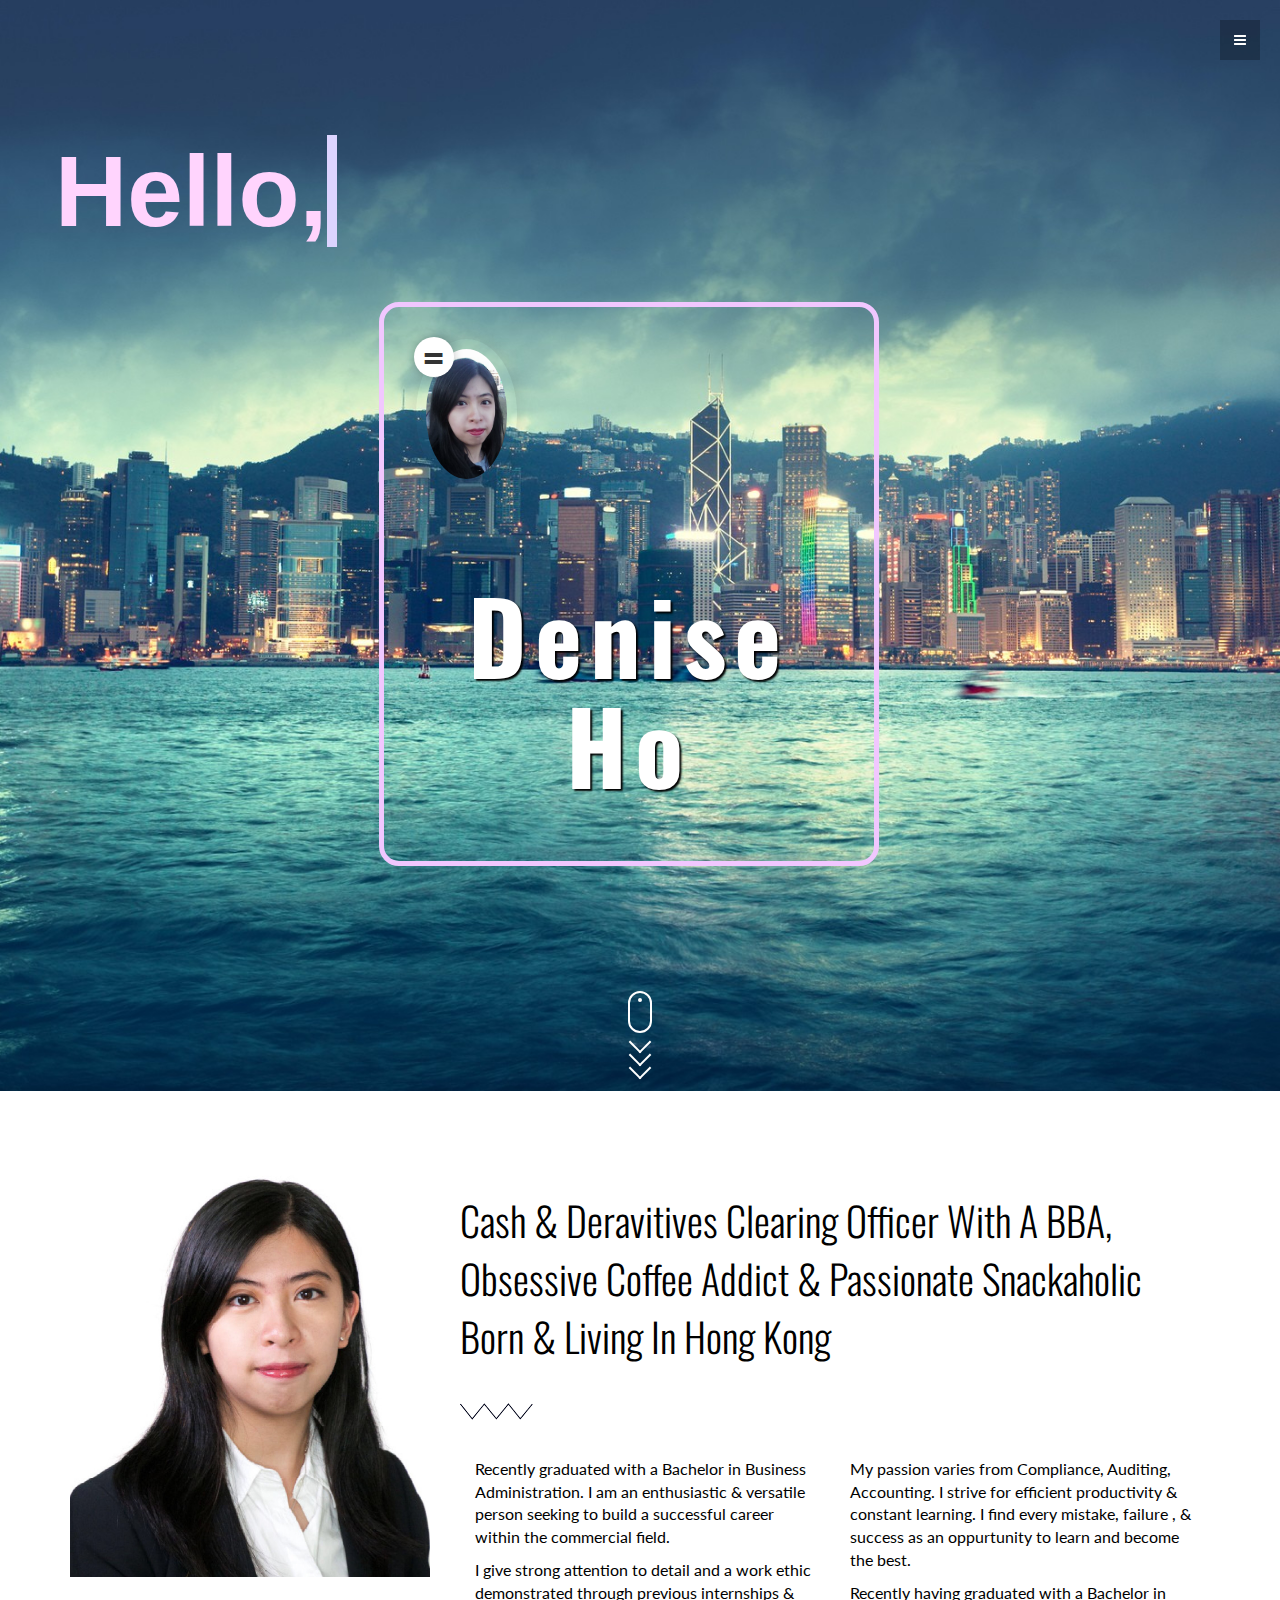
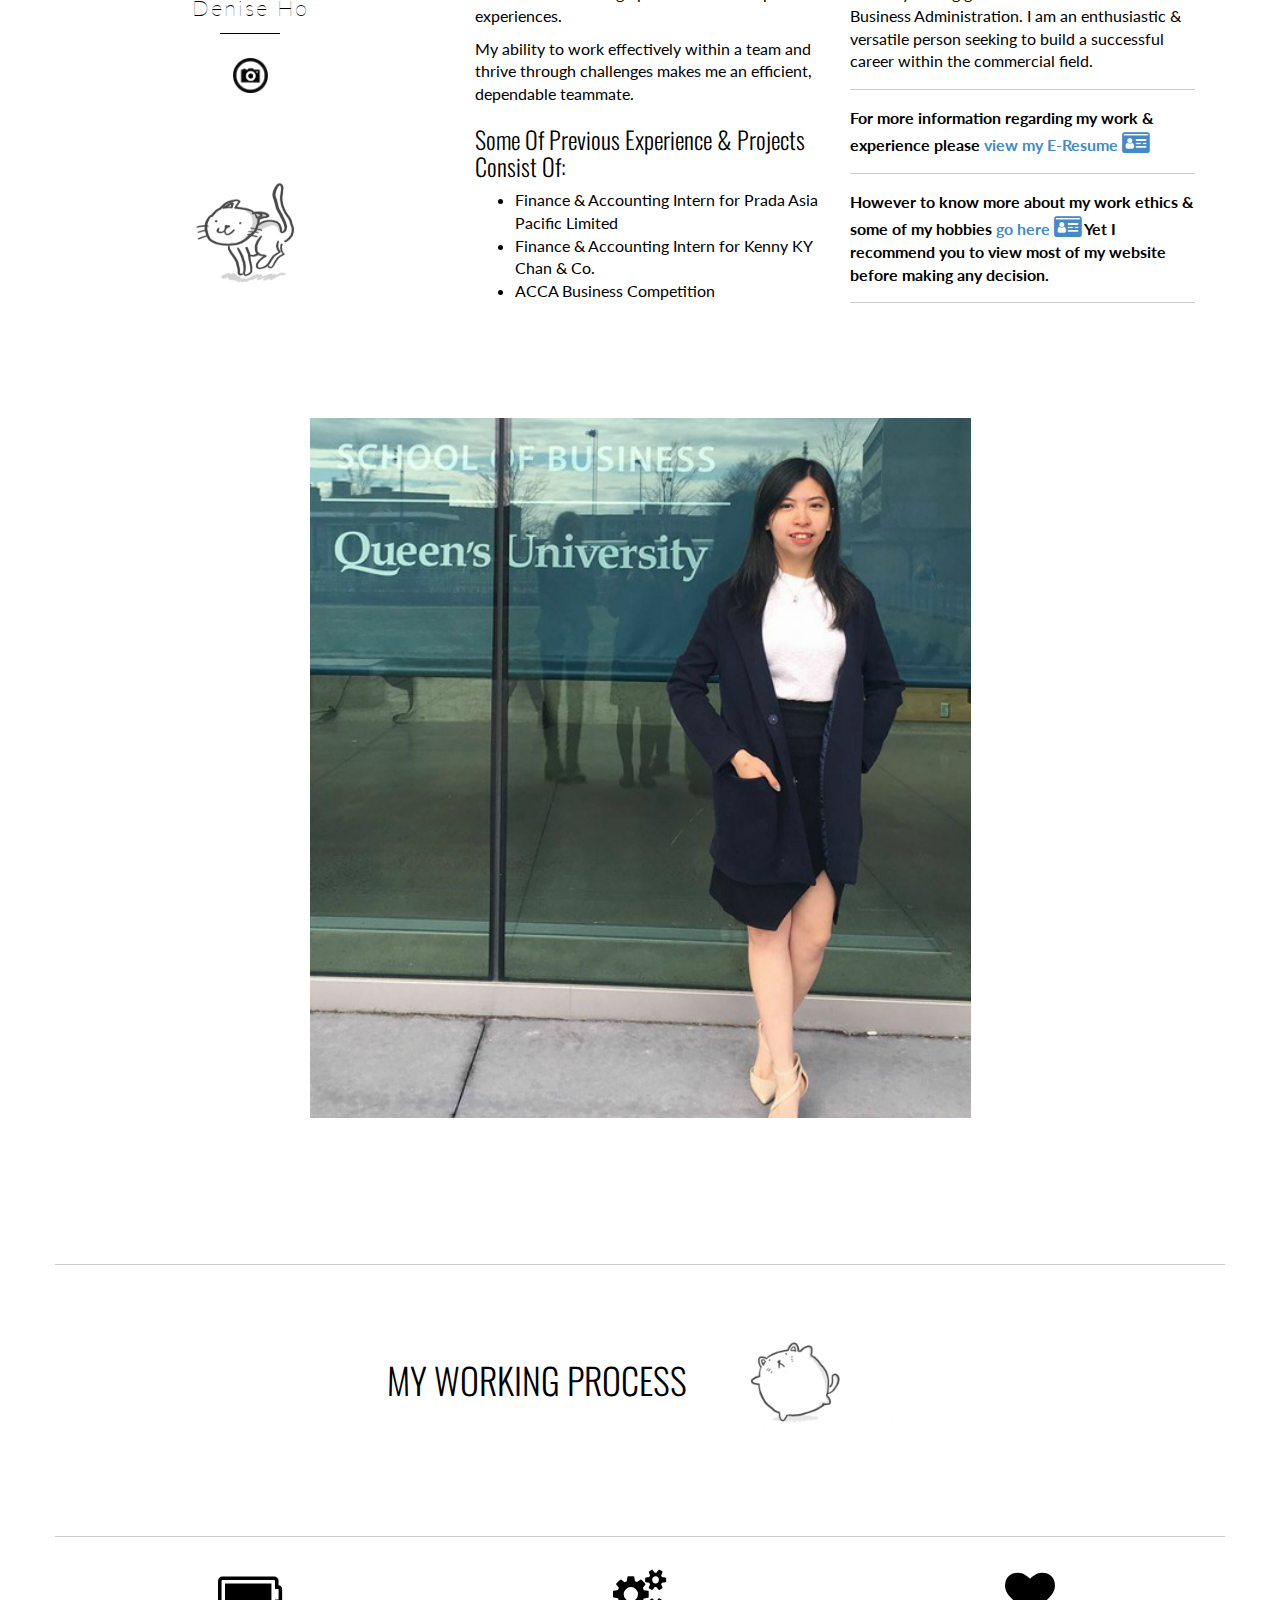
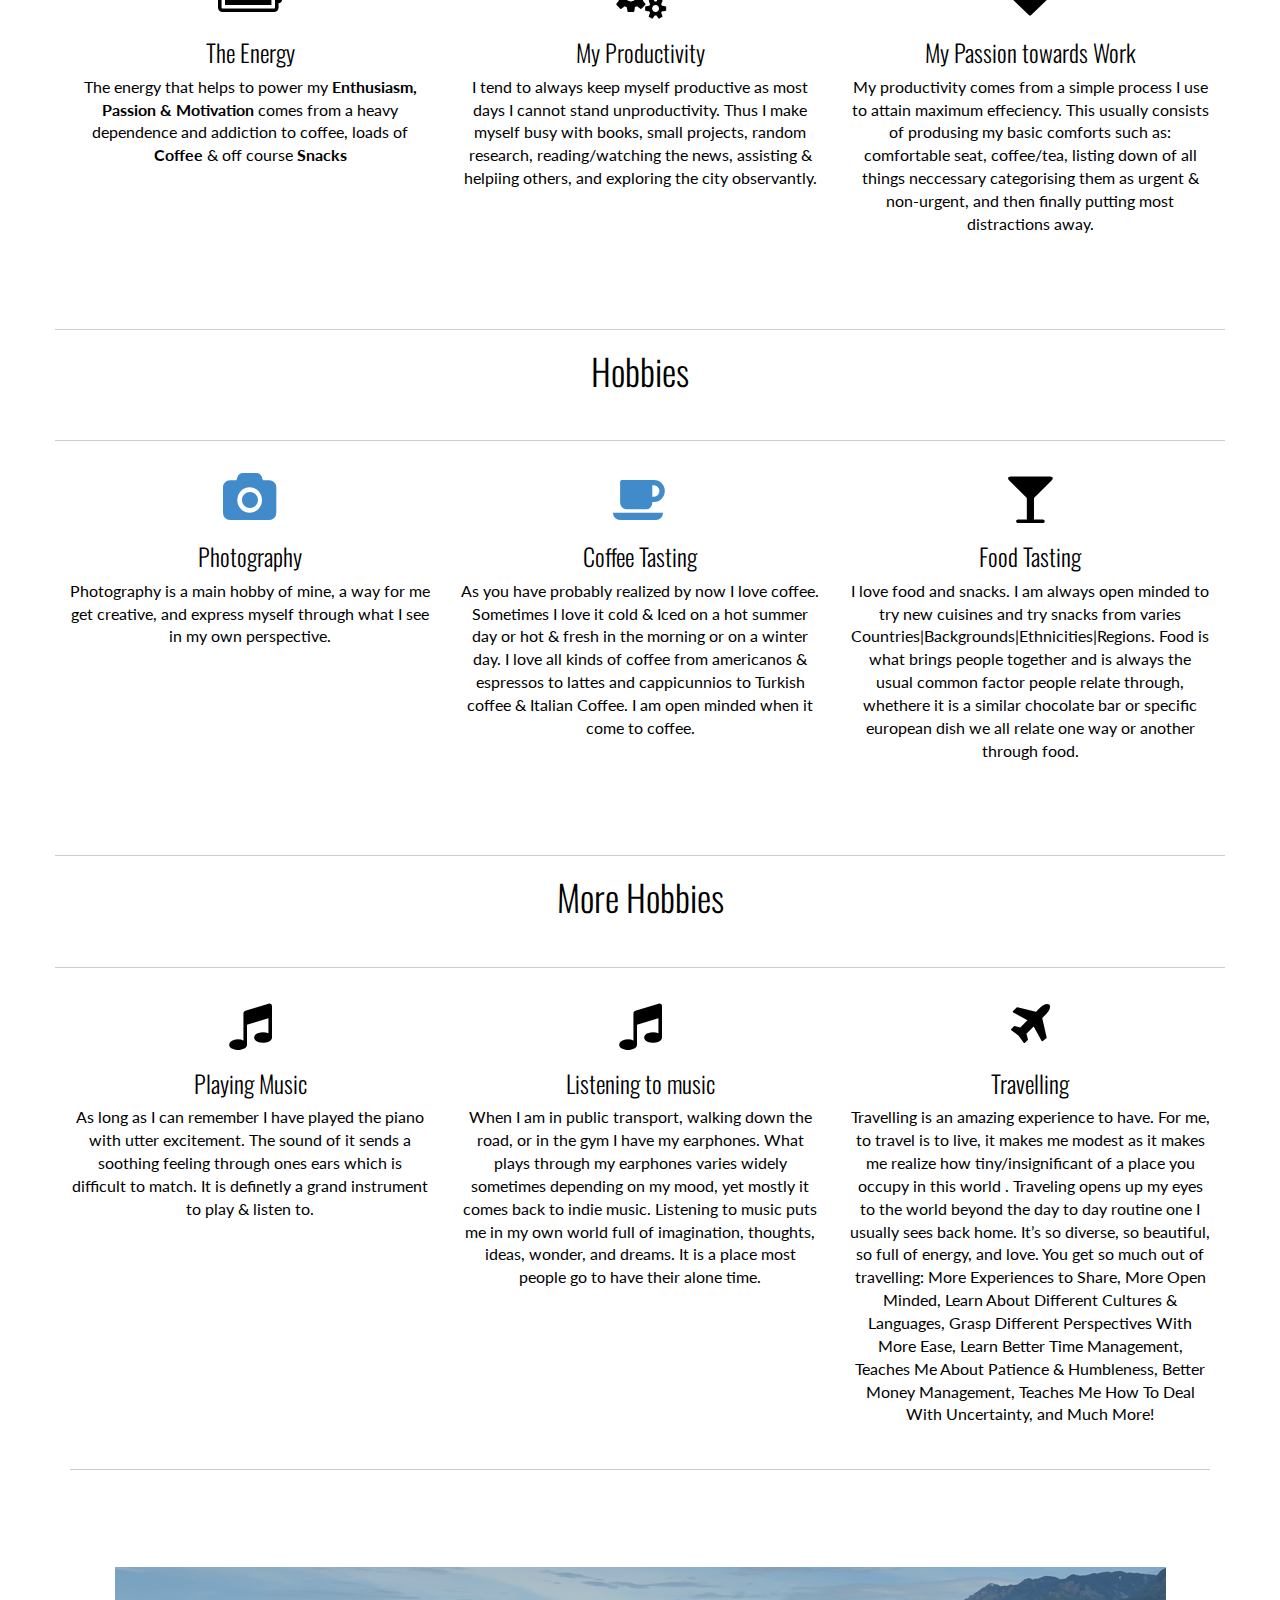
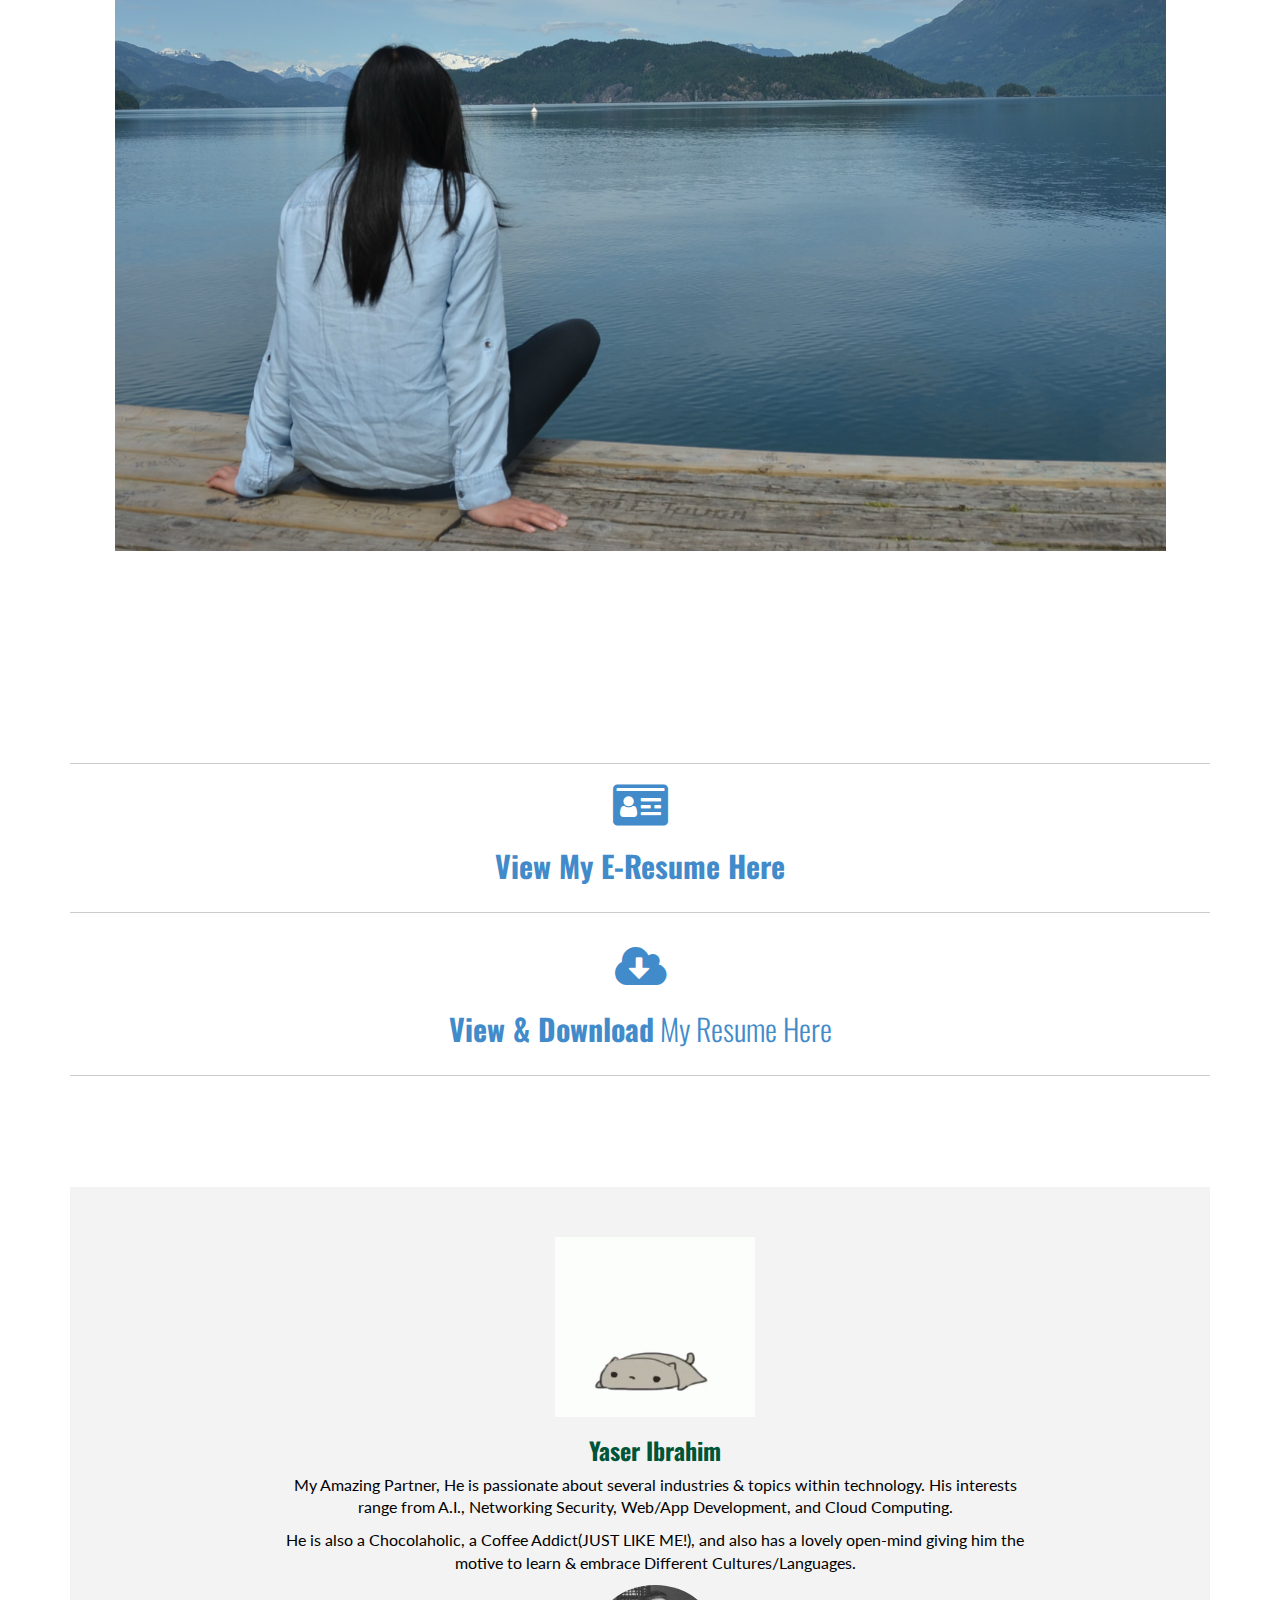
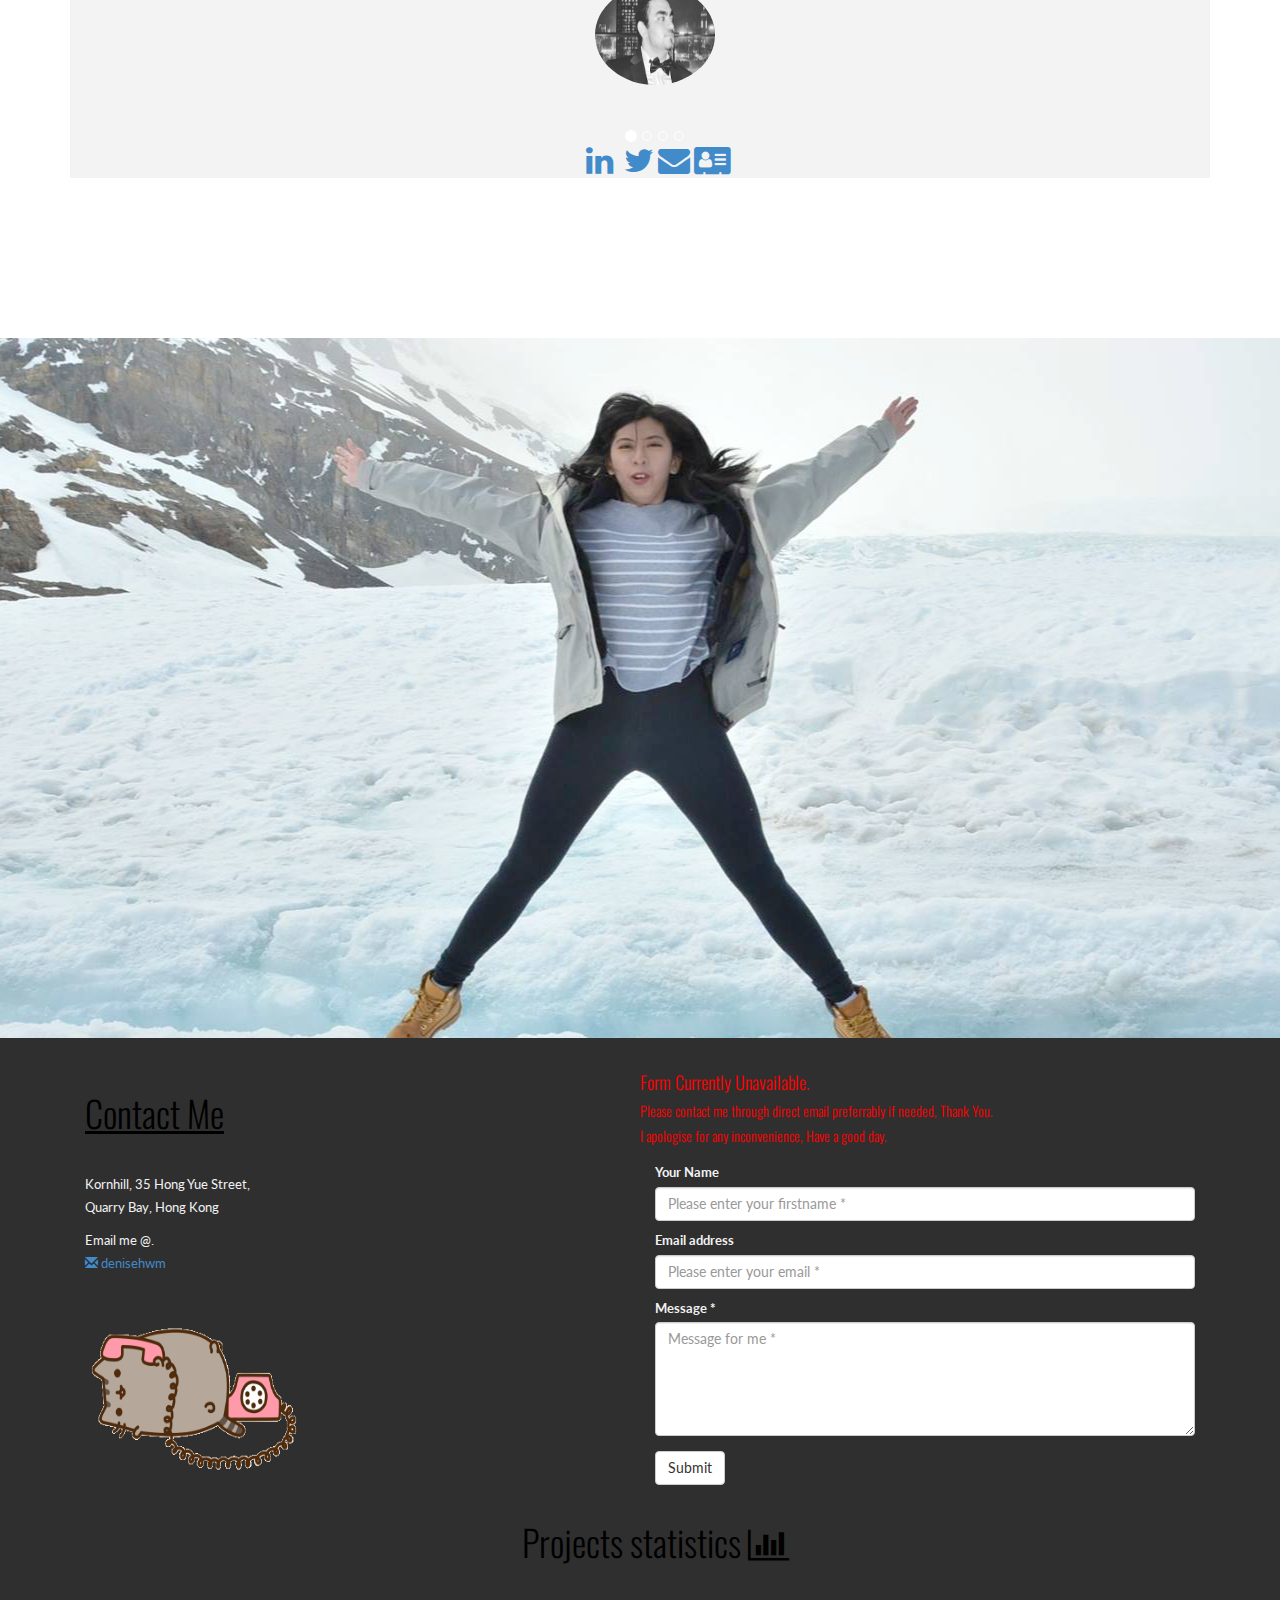
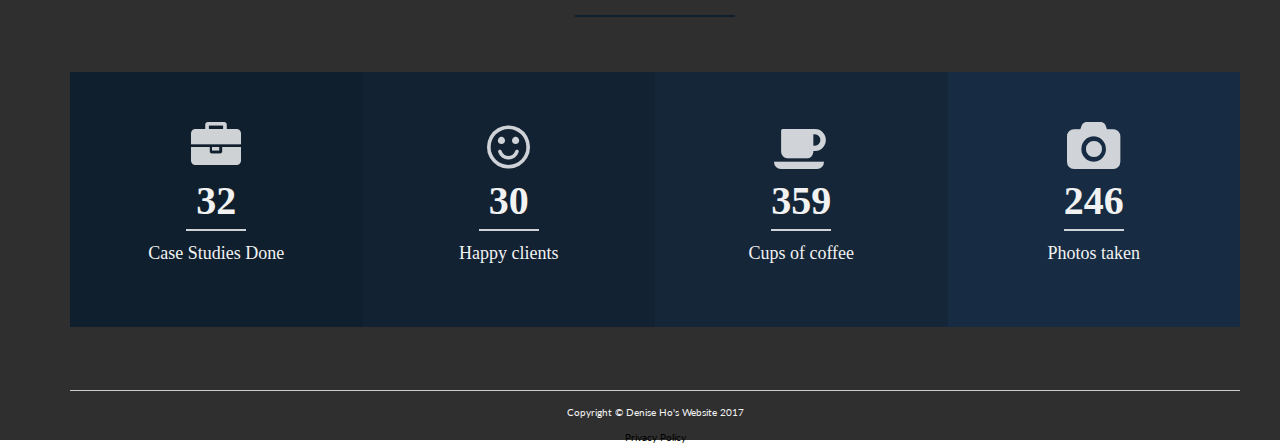
<file: index.html>
<!DOCTYPE html>
<html lang="en">
  <head>
	<meta http-equiv="Content-Type" content="text/html; charset=utf-8" />
	<meta http-equiv="X-UA-Compatible" content="IE=edge">
	<meta name="author" content="Denise Ho" />
	<meta property="og:title" content="Denise Ho | Cash & Deravitives Clearing Officer" />
	<meta name ="viewport" content="width=device-width, initial-scale=1.0">
	<meta name="apple-mobile-web-app-title" content="Denise Ho's Resume">
	<meta name="application-name" content="Denise Ho's Resume">
	<link rel="shortcut icon" href="assets/Pics/logo_icon.ico">
<link rel="apple-touch-icon" sizes="180x180" href="asset/Pics/fav/apple-touch-icon.png">
<link rel="icon" type="image/png" sizes="32x32" href="asset/Pics/fav/favicon-32x32.png">
<link rel="icon" type="image/png" sizes="16x16" href="asset/Pics/fav/favicon-16x16.png">
<!-- <link rel="manifest" href="asset/Pics/fav/manifest.json"> -->
<link rel="mask-icon" href="asset/Pics/fav/safari-pinned-tab.svg" color="#8e0091">
<meta name="apple-mobile-web-app-title" content="Denise Ho's Resume">
<meta name="application-name" content="Denise Ho's Resume">
<meta name="theme-color" content="#f2cdff">
    <title>Denise Ho | Cash & Deravitives Clearing Officer</title>
	
    <!-- Bootstrap core CSS -->
    <link href="assets/css/bootstrap.css" rel="stylesheet">

    <!-- Custom styles for this template -->
	    <link href="assets/css/main.css" rel="stylesheet">
    <link href="assets/css/style.css" rel="stylesheet">
<!--     <link href="assets/css/font-awesome.min.css" rel="stylesheet"> -->
    <link href="assets/js/fancybox/jquery.fancybox.css" rel="stylesheet" />
	
	
	
	
	
	<link href='https://fonts.googleapis.com/css?family=Lato:300,400,700,300italic,400italic' rel='stylesheet' type='text/css'>
    <link href='https://fonts.googleapis.com/css?family=Raleway:400,300,700' rel='stylesheet' type='text/css'>
	<link href='https://fonts.googleapis.com/css?family=Fauna+One' rel='stylesheet' type='text/css'>
	<link href="https://fonts.googleapis.com/icon?family=Material+Icons" rel="stylesheet">
	<link rel="stylesheet" href="https://cdnjs.cloudflare.com/ajax/libs/font-awesome/4.7.0/css/font-awesome.min.css">
	<link href="https://afeld.github.io/emoji-css/emoji.css" rel="stylesheet">
	 <link href="assets/css/custom.css" rel="stylesheet" type="text/css">

    <!-- Just for debugging purposes. Don't actually copy this line! -->
    <!--[if lt IE 9]><script src="../../assets/js/ie8-responsive-file-warning.js"></script><![endif]-->

    <!-- HTML5 shim and Respond.js IE8 support of HTML5 elements and media queries -->
    <!--[if lt IE 9]>
      <script src="https://oss.maxcdn.com/libs/html5shiv/3.7.0/html5shiv.js"></script>
      <script src="https://oss.maxcdn.com/libs/respond.js/1.4.2/respond.min.js"></script>
    <![endif]-->
	
	
	
	<style  type="text/css"></style>
	

	   <!--Denise's Analytics-->
	  
   
	  <!-- Global site tag (gtag.js) - Google Analytics -->
<script async src="https://www.googletagmanager.com/gtag/js?id=UA-108378309-1"></script>
<script>
  window.dataLayer = window.dataLayer || [];
  function gtag(){dataLayer.push(arguments);}
  gtag('js', new Date());

  gtag('config', 'UA-108378309-1');
</script>

	  
 <script>
  (function(i,s,o,g,r,a,m){i['GoogleAnalyticsObject']=r;i[r]=i[r]||function(){
  (i[r].q=i[r].q||[]).push(arguments)},i[r].l=1*new Date();a=s.createElement(o),
  m=s.getElementsByTagName(o)[0];a.async=1;a.src=g;m.parentNode.insertBefore(a,m)
  })(window,document,'script','https://www.google-analytics.com/analytics.js','ga');

  ga('create', 'UA-108378309-1', 'auto');
  ga('send', 'pageview');

</script>
	  <!--Denise's Analytics End-->
	  
<!----------------------------------------------------------------------------------->	  
	  <!--Yaser's Analytics-->
	  <!-- Global site tag (gtag.js) - Google Analytics -->
<script async src="https://www.googletagmanager.com/gtag/js?id=UA-87337945-2"></script>
<script>
  window.dataLayer = window.dataLayer || [];
  function gtag(){dataLayer.push(arguments);}
  gtag('js', new Date());

  gtag('config', 'UA-87337945-2');
</script>
	  
	  
	  
	   <script>
  (function(i,s,o,g,r,a,m){i['GoogleAnalyticsObject']=r;i[r]=i[r]||function(){
  (i[r].q=i[r].q||[]).push(arguments)},i[r].l=1*new Date();a=s.createElement(o),
  m=s.getElementsByTagName(o)[0];a.async=1;a.src=g;m.parentNode.insertBefore(a,m)
  })(window,document,'script','https://www.google-analytics.com/analytics.js','ga');

  ga('create', 'UA-87337945-2', 'auto');
  ga('send', 'pageview');

</script>
	  
 <!--Yaser's Analytics End-->
	  
	  
	  
  </head>

  <body data-spy="scroll" data-offset="0" data-target="#theMenu">
		
				<!--div id="preloader">
		<div id="status">&nbsp;</div>
	</div>
	<!-- END PRELOADER -->

	
	
	
	
	

	
	
	
				
	
	<!-- Menu -->
	<nav class="menu" id="theMenu">
		<div class="menu-wrap">
			<h1 class="logo"><a onClick="window.location.href='index.html#home'" title="Ho Wing Man Denise">Denise Ho</a></h1>
			<i class="fa fa-times menu-close"></i>
			<a onClick="window.location.href='#home'" class="smoothScroll" title="Home Page">Home</a>
			<a onClick="window.location.href='#about'" class="smoothScroll" title="About Me">About</a>
			<!--a href="#portfolio" class="smoothScroll" title="My Portfolio">Portfolio</a-->
			<a onClick="window.location.href='#portfolio'" class="smoothScroll" title="My Portfolio">More Me</a>
			<a onClick="window.location.href='#services'" class="smoothScroll" title="My Resume">Resume</a>
			<a onClick="window.location.href='#contactwrap'" class="smoothScroll" title="Contact Me">Contact</a>
			<br/><br/>
			<h4 style="color:white;text-align:center"><u>Other Pages</u></h4>
			<a onClick="window.location.href='coffee.html'" target="_blank" alt="My Coffee Related Blog" title="My Coffee Blog"><i class="fa fa-coffee fa-lg"><h6> My Blog</h6></i></a>
			<a href="#"  alt="" title="Not a Link"><i class="fa fa-ellipsis-v"> </i></a>
			<a onClick="window.location.href='photograph.html'" target="_blank"  alt="My Photo Gallery" title="My Photo Gallery"><i class="fa fa-camera-retro fa-lg"><h6> My Photos</h6></i></a>
			<a href="#"  alt="" title="Not a Link"><i class="fa fa-ellipsis-v"> </i></a>
			<a onClick="window.location.href='resume.html'" target="_blank"  alt="My E-Resume/CV" title="My E-Resume/CV"><i class="fa fa-address-card-o fa-lg"> <h6> E-Resume</h6></i></a>
			
			
			
			<br/></br><br/><br/><br/>
			<h4 style="color:white;text-align:center"><u>Social Media</u></h4>
			<a href="https://www.instagram.com/deniseaventador/" alt="Instagram" title="My Instagram"><i class="fa fa-instagram"></i></a>
			<a href="#"><i class="fa fa-twitter" alt="Twitter" title="My Twitter"></i></a>
			<a href="https://www.linkedin.com/in/denise-ho-926a3912a" alt="Linkedin" title="My Linkedin"><i class="fa fa-linkedin"></i></a>
			<a href="mailto:denisehwm@gmail.com" alt="Email" title="My Email"><i class="fa fa-envelope"></i></a>
			

			
			
		</div>
		
		<!-- Menu button -->
		<div id="menuToggle"><i class="fa fa-bars"></i></div>
	</nav>

	

	
	<section id="home" name="home"></section>
	<div id="headerwrap">
			<div class="container">
				<div class="row">
				
	
	
		<!-- start typer hello  -->
						<div class="brand-heading">
							<span class="txt-rotate" data-period="100" data-rotate='[ "Hello,", "你好,", "Bonjour,","안녕하세요,", "Hola,","مرحبا,","こんにちは,", "Hallo,", "Salut,", "你好,","Ciao," ,"Hej," ]'></span>
						</div>
	<!-- end typer hello -->
	
				
	
				<br/>
				<div class="col-md-6 col-md-offset-3">								
				
								
								<div class="profile">
				  <figure>
					<img class="img-circle" src="assets/Pics/fc2.png" alt="Denise" />
				  </figure>
				  
				  <header>
					<h1>Denise Ho
					  <small></small></h1>
				  </header>
				  
				  <div class="toggle">
					<input type="checkbox" class="view_details" id="view_details">
					<label for="view_details" title="tap here to view full profile">=</label>    
				  </div>
				
				  <main>
					<dl><strong>
					  <dt>Full name</dt>
						<dd>Ho Wing Man Denise</dd>
					  <dt>Date of birth</dt>
						<dd>November 28, 1994</dd>
					  <dt>Hometown</dt>
						<dd>Hong Kong</dd>
					  <dt>Occupation</dt>
						<dd>Cash & Deravitives Clearing Officer</dd>
					  <dt><br/>Loves</dt><br/>
						<dd>Coffee, Snacks, Food, Travelling, Photography, Sleep is good too</dd>
					  <dt>Hates</dt>
						<dd>Nagging, Gossip, Anger</dd>
					  <dt>Social</dt>
						<dd>
							<a href="https://www.instagram.com/deniseaventador/" alt="Instagram" title="Instagram"><i class="fa fa-instagram" aria-hidden="true"></i></a>
							<a href="#"><i class="fa fa-twitter-square" alt="Twitter" title="Twitter" aria-hidden="true"></i></a>
							<a href="https://www.linkedin.com/in/denise-ho-926a3912a" alt="Linkedin" title="Linkedin" aria-hidden="true"><i class="fa fa-linkedin-square"></i></a>
							<a href="mailto:denisehwm@gmail.com" alt="Email" title="Email"><i class="fa fa-envelope-square" aria-hidden="true"></i></a>
						  
						</dd>
				   </strong> </dl>
				  </main>

					</div> <!-- end profile -->


	<!-- start mouse wrap -->
<div class="mouse_scroll">
	<a href="#mouse-here" class="page-scroll">
		<div class="mouse">
			<div class="wheel"></div>
		</div>
		<div>
			<span class="m_scroll_arrows unu"></span>
			<span class="m_scroll_arrows doi"></span>
			<span class="m_scroll_arrows trei"></span>
		</div>
	</a>
</div>
						<!-- end mouse wrap -->

				</div>
			</div><! --/row -->
		</div><! --/container -->
	</div><! --/headerwrap -->
	
	<section id="about" name="about"></section>
	<div id="aboutwrap">
		<div id="mouse-here"></div>
		<div class="container">
			<div class="row">
				<div class="col-lg-4 name">
					<img class="img-responsive" src="assets/Pics/prof.JPG">
					<p>Denise Ho </p>
					<div class="name-label"></div>
										<img src="assets/Pics/cat1.gif" width="250" height="200">
				</div><! --/col-lg-4-->
				<div class="col-lg-8 name-desc">
					<h2>Cash & Deravitives Clearing Officer With A BBA,<br/>Obsessive Coffee Addict & Passionate Snackaholic<br/>Born & Living In Hong Kong</h2>
					<div class="name-zig"></div>
					
					<div class="col-md-6">
						<p>Recently graduated with a Bachelor in Business Administration. 
						I am an enthusiastic & versatile person seeking to build a successful career within the commercial field. </p>
						
						<p>I give strong attention to detail and a work ethic demonstrated through previous internships & experiences.</p>
						
						<p>My ability to work effectively within a team and thrive through challenges makes me an efficient, dependable teammate.</p>
						
						<p><h3>Some Of Previous Experience & Projects Consist Of: </h3><ul>
						<li>Finance & Accounting Intern for Prada Asia Pacific Limited</li>
						<li>Finance & Accounting Intern for Kenny KY Chan & Co.</li>
						<li>ACCA Business Competition</li>
						
						</ul></p>
						
						
						
						
					</div>
					<div class="col-md-6">
						<p>My passion varies from Compliance, Auditing, Accounting. I strive for efficient productivity & constant learning. 
						I find every mistake, failure , & success as an oppurtunity to learn and become the best.</p>
						
						<p> Recently having graduated with a Bachelor in Business Administration.
						I am an enthusiastic & versatile person seeking to build a successful career within the commercial field. </p>
						
						<hr/>
						<strong>For more information regarding my work & experience please 
						<a onClick="window.location.href='resume.html'" target="_blank">
view my E-Resume						
				<i class="fa fa-id-card" style="font-size:24px;"></i>
				</a></strong>
				<br/><hr/>
				
										<strong>However to know more about my work ethics & some of my hobbies
						<a href="resume.html#moremee" target="_blank">
go here						
				<i class="fa fa-id-card" style="font-size:24px;"></i>
				</a> Yet I recommend you to view most of my website before making any decision.</strong>
				<hr/>
				
					</div>
					
					
					
					
					
					
				</div><! --/col-lg-8-->
		
			</div><!-- /row -->
		</div><!-- /container -->
	</div><!-- /aboutwrap -->
	
	<!-- ABOUT SEPARATOR -->
	<div class="sep about" data-stellar-background-ratio="0.45"></div>
	
	<!-- PORTFOLIO SECTION -->
	<section id="portfolio" name="portfolio"></section>
	<div id="portfoliowrap">
		<div class="container">
			<div class="row">
				<!--h1>Some Of My Latest Photography Work</h1>
				<div class="col-lg-4 col-md-4 col-sm-4 col-xs-12 desc">
					<div class="project-wrapper">
	                    <div class="project">
	                        <div class="photo-wrapper">
	                            <div class="photo">
	                            	<a class="fancybox" href="assets/Pics/portfolio/img1.jpg"><img class="img-responsive" src="assets/Pics/portfolio/img1.jpg" alt=""></a>
	                            </div>
	                            <div class="overlay"></div>
	                        </div>
	                    </div>
	                </div>
				</div><!-- col-lg-4 -->
				
				<!--div class="col-lg-4 col-md-4 col-sm-4 col-xs-12 desc">
					<div class="project-wrapper">
	                    <div class="project">
	                        <div class="photo-wrapper">
	                            <div class="photo">
	                            	<a class="fancybox" href="assets/Pics/portfolio/img2.jpg"><img class="img-responsive" src="assets/Pics/portfolio/img2.jpg" alt=""></a>
	                            </div>
	                            <div class="overlay"></div>
	                        </div>
	                    </div>
	                </div>
				</div><!-- col-lg-4 -->
				
				<!--div class="col-lg-4 col-md-4 col-sm-4 col-xs-12 desc">
					<div class="project-wrapper">
	                    <div class="project">
	                        <div class="photo-wrapper">
	                            <div class="photo">
	                            	<a class="fancybox" href="assets/Pics/portfolio/img3.jpg"><img class="img-responsive" src="assets/Pics/portfolio/img3.jpg" alt=""></a>
	                            </div>
	                            <div class="overlay"></div>
	                        </div>
	                    </div>
	                </div>
				</div><!-- col-lg-4 -->
			<!--/div><!-- /row -->
	
			<!--div class="row mt">
				<div class="col-lg-4 col-md-4 col-sm-4 col-xs-12 desc">
					<div class="project-wrapper">
	                    <div class="project">
	                        <div class="photo-wrapper">
	                            <div class="photo">
	                            	<a class="fancybox" href="assets/Pics/portfolio/img4.jpg"><img class="img-responsive" src="assets/Pics/portfolio/img4.jpg" alt=""></a>
	                            </div>
	                            <div class="overlay"></div>
	                        </div>
	                    </div>
	                </div>
				</div><!-- col-lg-4 -->
				
				<!--div class="col-lg-4 col-md-4 col-sm-4 col-xs-12 desc">
					<div class="project-wrapper">
	                    <div class="project">
	                        <div class="photo-wrapper">
	                            <div class="photo">
	                            	<a class="fancybox" href="assets/Pics/portfolio/img5.jpg"><img class="img-responsive" src="assets/Pics/portfolio/img5.jpg" alt=""></a>
	                            </div>
	                            <div class="overlay"></div>
	                        </div>
	                    </div>
	                </div>
				</div><!-- col-lg-4 -->
				
				<!--div class="col-lg-4 col-md-4 col-sm-4 col-xs-12 desc">
					<div class="project-wrapper">
	                    <div class="project">
	                        <div class="photo-wrapper">
	                            <div class="photo">
	                            	<a class="fancybox" href="assets/Pics/portfolio/img6.jpg"><img class="img-responsive" src="assets/Pics/portfolio/img6.jpg" alt=""></a>
	                            </div>
	                            <div class="overlay"></div>
	                        </div>
	                    </div>
	                </div><br/><br/>
				</div><!-- col-lg-4 -->
				<!--div class="row mt centered">
				<br/><br/>
<h6 style="color:blue;">For more of my photography you may head to my gallery page, usually updated regularly with photos.</h6>
			<br/>
			<a href="photograph.html" alt="Gallery Page" title="My Photography Gallery"><i class="fa fa-picture-o" style="font-size:15px;" aria-hidden="true"></i></a>
			</div-->
			</div><!-- /row -->		
		</div><!--/container -->
		<div class="container" id="moremee">
			<div class="row mt centered">
			<hr/>
				<h1>MY WORKING PROCESS        <img style="align-img:right;"src="assets/Pics/cat2.gif" width="200" height="200"></h1>
				<hr/>
				<div class="col-lg-4 proc">
					<i class="fa fa-battery-full"></i>
					<h3>The Energy</h3>
					<p>The energy that helps to power my <strong>Enthusiasm, Passion & Motivation</strong> comes from a heavy dependence and addiction to coffee, 
					loads of <strong>Coffee</strong> & off course <strong>Snacks</strong></p>
				</div>
				<div class="col-lg-4 proc">
					<i class="fa fa-cogs"></i>
					<h3>My Productivity</h3>
					<p>
					I tend to always keep myself productive as most days I cannot stand unproductivity.
					Thus I make myself busy with books, small projects, random research, reading/watching the news, assisting & helpiing others, and exploring the city observantly.
					</p>
				</div>
				<div class="col-lg-4 proc">
					<i class="fa fa-heart"></i>
					<h3>My Passion towards Work</h3>
					<p>
					My productivity comes from a simple process I use to attain maximum effeciency.
					This usually consists of produsing my basic comforts such as: comfortable seat, coffee/tea, listing down of all things neccessary categorising them as urgent & non-urgent,
					 and then finally putting most distractions away.
					</p> 
				</div>
				
			</div><!--/row -->
			<div class="row mt centered">
			<hr/>
				<h1>Hobbies</h1>
				<hr/>
				<div class="col-lg-4 proc"><a href="photograph.html" title="Check Out My Photography!">
					<i class="fa fa-camera"></i></a>
					<h3>Photography</h3>
					<p>Photography is a main hobby of mine, a way for me get creative, and express myself through what I see in my own perspective.</p>

				</div>
				<div class="col-lg-4 proc"><a href="coffee.html" title="Check Out My Coffee Blog!">
					<i class="fa fa-coffee"></i></a>
					<h3>Coffee Tasting</h3>
					<p>As you have probably realized by now I love coffee. Sometimes I love it cold & Iced on a hot summer day or hot & fresh in the morning or on a winter day. 
					I love all kinds of coffee from americanos & espressos to lattes and cappicunnios to Turkish coffee & Italian Coffee. I am open minded when it come to coffee.
					</p>
					
					</p>
				</div>
				<div class="col-lg-4 proc">
					<i class="fa fa-glass"></i>
					<h3>Food Tasting</h3>
					<p>I love food and snacks. I am always open minded to try new cuisines and try snacks from varies Countries|Backgrounds|Ethnicities|Regions.
					Food is what brings people together and is always the usual common factor people relate through, whethere it is a similar chocolate bar or specific european dish
					we all relate one way or another through food. <i style="font-size:13px" class="em em-yum"></i>
					</p>
				</div>
				
			</div><!--row -->
			
			<div class="row mt centered">
			<hr/>
				<h1>More Hobbies</h1>
				<hr/>
				<div class="col-lg-4 proc">
					<i class="fa fa-music"></i>
					<h3>Playing Music</h3>
					<p>
					As long as I can remember I have played the piano with utter excitement. 
					The sound of it sends a soothing feeling through ones ears which is difficult to match. It is definetly a grand instrument to play & listen to.
					</p>
				</div>
				<div class="col-lg-4 proc">
					<i class="fa fa-music"></i>
					<h3>Listening to music</h3>
					<p>
					When I am in public transport, walking down the road, or in the gym I have my earphones. 
					What plays through my earphones varies widely sometimes depending on my mood, yet mostly it comes back to indie music. 
					Listening to music puts me in my own world full of imagination, thoughts, ideas, wonder, and dreams.
					It is a place most people go to have their alone time.
					
					</p>
				
				</div>
				<div class="col-lg-4 proc">
					<i class="fa fa-plane"></i>
					<h3>Travelling</h3>
					<p>
					Travelling is an amazing experience to have.
					For me, to travel is to live, it makes me modest as it makes me realize how tiny/insignificant of a place you occupy in this world .
					Traveling opens up my eyes to the world beyond the day to day routine one I usually sees back home. 
					It’s so diverse, so beautiful, so full of energy, and love. You get so much out of travelling: More Experiences to Share, More Open Minded,
					Learn About Different Cultures & Languages, Grasp Different Perspectives With More Ease, Learn Better Time Management, Teaches Me About Patience & Humbleness,
					Better Money Management, Teaches Me How To Deal With Uncertainty, and Much More!
					
					<!--
					Travelling has many benefits most of which I have experienced:
					<i class="fa fa-wpexplorer fa-lg" ></i> More Experiences to Share.
					<i class="fa fa-wpexplorer fa-lg" ></i> More Open Minded.
					<i class="fa fa-wpexplorer fa-lg" ></i> Learn Different Cultures & Languages.
					<i class="fa fa-wpexplorer fa-lg" ></i> Grasp Different Perspectives Easily.
					<i class="fa fa-wpexplorer fa-lg" ></i> Learn Better Time Management.
					<i class="fa fa-wpexplorer fa-lg" ></i> Teaches Patience & Humbleness.
					<i class="fa fa-wpexplorer fa-lg" ></i> Better Money Management.
					<i class="fa fa-wpexplorer fa-lg" ></i> Teaches How To Deal With Uncertainty.
					
						USE MODAL FOR THIS PART
					-->

					</p>
				</div>
				
			</div><!--/row -->
			<hr/>
		</div><!--/container -->
	</div><!--/Portfoliowrap -->

	<!-- PORTFOLIO SEPARATOR -->
	<div class="sep portfolio" data-stellar-background-ratio="0.45"></div>
	
	
	<! -- SERVICE SECTION -->
	<section id="services" name="services"></section>
	<div id="resumeee">
	<div id="servicewrap">
		<div class="container">
			<div class="row">
			
			<div class="container">
                <div class=".col text-center">

				<hr/>
				<a onClick="window.location.href='resume.html'" target="_blank">	
				<i class="fa fa-id-card" style="font-size:48px;"></i><br/> <h2><strong>View My E-Resume Here</strong><h2>
				</a>
				<hr/>
		
				<a onClick="window.location.href='assets/Documents/Denise_CV.pdf'" target="_blank">	
					<i class="fa fa-cloud-download" style="font-size:48px;"></i>
				</a>
				<a onClick="window.location.href='assets/Documents/Denise_CV.pdf'" target="_blank">	
                    <h2><b>View & Download</b> My Resume Here</h2>
				</a>	
					
				<hr/>
                </div>
            </div>
			 </div>
				<div class="col-lg-8-offset-2 centered">
        
			
			<!--div class="row mt">
				<div class="col-lg-3 service">
					<i class="fa fa-star"></i><p>PREMIUM QUALITY<br/><small>LOREM IPSUM DOLOR</small></p>
					<p class="text">Lorem Ipsum has been the industry's standard dummy text ever since the 1500s, when an unknown printer.</p>
				</div>
				<div class="col-lg-3 service">
					<i class="fa fa-cloud"></i><p>CLOUD SERVICES<br/><small>LOREM IPSUM DOLOR</small></p>
					<p class="text">Lorem Ipsum has been the industry's standard dummy text ever since the 1500s, when an unknown printer.</p>
				</div>
				<div class="col-lg-3 service">
					<i class="fa fa-shield"></i><p>SECURED ACCOUNTS<br/><small>LOREM IPSUM DOLOR</small></p>
					<p class="text">Lorem Ipsum has been the industry's standard dummy text ever since the 1500s, when an unknown printer.</p>
				</div>
				<div class="col-lg-3 service">
					<i class="fa fa-heart"></i><p>100% SATISFACTION<br/><small>LOREM IPSUM DOLOR</small></p>
					<p class="text">Lorem Ipsum has been the industry's standard dummy text ever since the 1500s, when an unknown printer.</p>
				</div>
			</div><! --/row -->
			<!--div class="row mt">
				<div class="col-lg-3 service">
					<i class="fa fa-trophy"></i><p>PREMIUM QUALITY<br/><small>LOREM IPSUM DOLOR</small></p>
					<p class="text">Lorem Ipsum has been the industry's standard dummy text ever since the 1500s, when an unknown printer.</p>
				</div>
				<div class="col-lg-3 service">
					<i class="fa fa-globe"></i><p>CLOUD SERVICES<br/><small>LOREM IPSUM DOLOR</small></p>
					<p class="text">Lorem Ipsum has been the industry's standard dummy text ever since the 1500s, when an unknown printer.</p>
				</div>
				<div class="col-lg-3 service">
					<i class="fa fa-lock"></i><p>SECURED ACCOUNTS<br/><small>LOREM IPSUM DOLOR</small></p>
					<p class="text">Lorem Ipsum has been the industry's standard dummy text ever since the 1500s, when an unknown printer.</p>
				</div>
				<div class="col-lg-3 service">
					<i class="fa fa-thumbs-up"></i><p>100% SATISFACTION<br/><small>LOREM IPSUM DOLOR</small></p>
					<p class="text">Lorem Ipsum has been the industry's standard dummy text ever since the 1500s, when an unknown printer.</p>
				</div>
			</div></row -->
			
		<!--/div><! --/container -->
	<!--/div><! --/servicewrap -->
	 
	   
	<div id="testimonials">
		<div class="container">
			<div class="row">
				<div class="col-lg-8 col-lg-offset-2 mt">
				
					<div id="carousel-example-generic" class="carousel slide" data-ride="carousel">
					  <!-- Wrapper for slides -->
					  <!--div class="carousel-inner">
					    <div class="item active mb centered"-->
						<img style="align-img:right;"src="assets/Pics/cat4.gif" width="200" height="180">
					      <h3 style="color:#005539;"><strong>Yaser Ibrahim</strong></h3>
					      <p>My Amazing Partner, He is passionate about several industries & topics within technology.
						  His interests range from A.I., Networking Security, Web/App Development, and Cloud Computing.
						  </p>
						  <p>He is also a Chocolaholic, a Coffee Addict(JUST LIKE ME!),
						  and also has a lovely open-mind giving him the motive to learn & embrace Different Cultures/Languages.</p>
					     <div class="carousel-inner"> 
						 <div class="item active mb centered">
						 <p><img class="img-circle" src="assets/Pics/123me.png" height="100" width="120"></p>
						 </div>
						 <div class="item mb centered">
						 <p><img class="img-circle" src="assets/Pics/us1.png" height="100" width="120"></p>
						 </div>
						 <div class="item mb centered">
						 <p><img class="img-circle" src="assets/Pics/us2.png" height="100" width="120"></p>
						 </div>
						 <div class="item mb centered">
						 <p><img class="img-circle" src="assets/Pics/us3.png" height="100" width="120"></p>
						 </div>
						 <div class="item mb centered">
						 <p><img class="img-circle" src="assets/Pics/123me.png" height="100" width="120"></p>
						 </div>
						 </div>
						 
						 <ol class="carousel-indicators">
					    <li data-target="#carousel-example-generic" data-slide-to="0" class="active"></li>
					    <li data-target="#carousel-example-generic" data-slide-to="1"></li>
					    <li data-target="#carousel-example-generic" data-slide-to="2"></li>
						<li data-target="#carousel-example-generic" data-slide-to="3"></li>
					  </ol>
						 
						 
						 <center>
						 
						 			<a href="https://www.linkedin.com/in/yaser-ibrahim-57963884/" alt="Linkedin" title="Linkedin"><i class="fa fa-linkedin fa-fw fa-2x"></i></a>
									<a href="https://twitter.com/curlycoffee3808" alt="twitter" title="Twitter"><i class="fa fa-twitter fa-2x"></i></a>
									<a href="mailto:yaser808@gmail.com" alt="Email" title="Email"><i class="fa fa-envelope fa-2x"></i></a>
									<a href="https://yessur3808.github.io/curly/" alt="Personal Website" title="Personal Website"><i class="fa fa-address-card fa-2x"></i></a>
						 </center>
						 
						 <!--/div>
					    </div-->

					

					</div>
					  
				</div><! --/col-lg-8 -->
			</div><! --/row -->
		</div><! --/container -->
	</div><! --/testimonials -->
	</div>
	</div>
	</div>
	</div>
	<! -- SERVICE SECTION -->

	<section id="contact" name="contact"></section>
	<! -- CONTACT SEPARATOR -->
	<div class="sep contact" data-stellar-background-ratio="0.45"></div>
	<div id="contactwrap">
		<div class="container">
			<div clasus="row">
				<div class="col-lg-6">
					<p><u><h1 style="font-color:white;">Contact Me</h1></u></p>
					<p></p>
					<p>
						<small>Kornhill, 35 Hong Yue Street,<br/>
						Quarry Bay,
						Hong Kong</small>
					</p>
					<p>
						<small>
						Email me @.  <br/> <a href="mailto:denisehwm@gmail.com"><span class="glyphicon glyphicon-envelope"></span> denisehwm</a><br/>
					</p>
				<img style="align-img:right;"src="assets/Pics/pusheen2.gif" width="220" height="210">
				</div>
				<h4 style="color:red;">Form Currently Unavailable.</h4>
				<h5 style="color:red;">Please contact me through direct email preferrably if needed, Thank You.</h5>
				<h5 style="color:red;">I apologise for any inconvenience, Have a good day.  <i class="em em-smile"></i></h5>
				<div class="col-lg-6">
					<form role="form" id="contact-form" method="post" action="assets/php/contact.php" role="form"> 
					<div class="messages"></div>
					
					
					<div class="controls">
					
					
					  <div class="form-group">
					  
					  
					    <label for="exampleInputName1">Your Name</label>
					    <input id="form_name" type="text" name="name" class="form-control"  placeholder="Please enter your firstname *" required="required" data-error="Firstname is required.">
						<div class="help-block with-errors"></div>
						
											
							<label for="form_email">Email address</label>		
							<input type="email" name="email" class="form-control" id="exampleInputEmail1" placeholder="Please enter your email *" required="required" data-error="Valid email is required.">
							 <div class="help-block with-errors"></div>
						
						
					    <label for="form_message">Message *</label>
					    <textarea id="form_message" name="message"  class="form-control" rows="5" placeholder="Message for me *" required="required" data-error="Please,leave us a message."></textarea>
						 <div class="help-block with-errors"></div>
						
					  </div>
					  
					  
					  <button type="submit" class="btn btn-default" value="Send message">Submit</button>
					  	<br/><br/><br/>
					</form>
				</div>
			
			</div><! --/row -->
		</div>	
		
		
		

		
		
			
			
	<div class="container">
		<div class="row">
			<div class="sectiontitle">
		
				<h1>Projects statistics  <i class="fa fa-bar-chart" aria-hidden="true"></i></h1>
				<span class="headerLine"></span>
			</div>
			<div id="projectFacts" class="sectionClass">
				<div class="fullWidth eight columns">
					<div class="projectFactsWrap ">
						<div class="item wow fadeInUpBig animated animated" data-number="12" style="visibility: visible;">
							<i class="fa fa-briefcase"></i>
							<p id="number1" class="number">32</p>
							<span></span>
							<p>Case Studies Done</p>
						</div>
						<div class="item wow fadeInUpBig animated animated" data-number="55" style="visibility: visible;">
							<i class="fa fa-smile-o"></i>
							<p id="number2" class="number">30</p>
							<span></span>
							<p>Happy clients</p>
						</div>
						<div class="item wow fadeInUpBig animated animated" data-number="359" style="visibility: visible;">
							<i class="fa fa-coffee"></i>
							<p id="number3" class="number">359</p>
							<span></span>
							<p>Cups of coffee</p>
						</div>
						<div class="item wow fadeInUpBig animated animated" data-number="246" style="visibility: visible;">
							<i class="fa fa-camera"></i>
							<p id="number4" class="number">246</p>
							<span></span>
							<p>Photos taken</p>
						</div>
					</div>
				</div>
			</div>

			
			<hr/>
			
			
			
			
			
		</div><!-- /container -->
	</div>

		
  <!-- Footer -->
    <footer>

        <div class="container text-center">
            <p>Copyright &copy; Denise Ho's Website 2017</p>
		<a href="//www.iubenda.com/privacy-policy/8249531" class="iubenda-black iubenda-embed" title="Privacy Policy">Privacy Policy</a><script type="text/javascript">(function (w,d) {var loader = function () {var s = d.createElement("script"), tag = d.getElementsByTagName("script")[0]; s.src = "//cdn.iubenda.com/iubenda.js"; tag.parentNode.insertBefore(s,tag);}; if(w.addEventListener){w.addEventListener("load", loader, false);}else if(w.attachEvent){w.attachEvent("onload", loader);}else{w.onload = loader;}})(window, document);</script>
        </div>
    </footer>
	</div>
	</div>
	
	
	
	
	
	


	<script src="https://ajax.googleapis.com/ajax/libs/jquery/3.1.1/jquery.min.js"></script>
<!-- 		<script src="assets/js/jquery.easing.min.js"></script> -->


		
	
<!-- Bootstrap core JavaScript
    ================================================== -->
    <!-- Placed at the end of the document so the pages load faster -->
    <script src="https://ajax.googleapis.com/ajax/libs/jquery/1.11.0/jquery.min.js"></script>
		<script type="text/javascript" src="http://ajax.googleapis.com/ajax/libs/jquery/1.7.1/jquery.min.js"></script>
		
<!-- <script src="https://cdnjs.cloudflare.com/ajax/libs/stellar-base/0.13.0/stellar-base.min.js"></script> -->
		
		
	<script src="assets/js/classie.js"></script>
    <script src="assets/js/bootstrap.min.js"></script>
<!--     <script src="assets/js/smoothscroll.js"></script> -->
<!-- 	<script src="assets/js/jquery.stellar.min.js"></script> -->
	<script src="assets/js/fancybox/jquery.fancybox.js"></script>    
	<script src="assets/js/main.js"></script>
		<script>
// 		$(function(){
// 			$.stellar({
// 				horizontalScrolling: false,
// 				verticalOffset: 40
// 			});
// 		});
		</script>
		        
		<script type="text/javascript">
// 		smoothScroll.init({
// 			speed: 1000,
// 			easing: 'easeInOutCubic',
// 			offset: 0,
// 			updateURL: true,
// 			callbackBefore: function ( toggle, anchor ) {},
// 			callbackAfter: function ( toggle, anchor ) {}
// 		});
	</script> 
		<script type="text/javascript">

          jQuery(".fancybox").fancybox();

	   </script>
		
			<script type="text/javascript">
		$(function() {
  $('.view_details').click(function() {
    if ($(this).is(':checked')) {
      $(this)
        .next('label')
        .html('&times;')
        .attr('title', 'tap here to close full profile');
      $(this)
        .parent()
        .next('main')
        .slideDown('normal');
    } else {
      $(this)
        .next('label')
        .html('=')
        .attr('title', 'tap here to view full profile');
      $(this)
        .parent()
        .next('main')
        .slideUp('fast');
    }
  });
});	</script>
		

<script type="text/javascript">

		window.onload = function() {
	var elements = document.getElementsByClassName('txt-rotate');
	for (var i = 0; i < elements.length; i++) {
		var toRotate = elements[i].getAttribute('data-rotate');
		var period = elements[i].getAttribute('data-period');
		if (toRotate) {
			new TxtRotate(elements[i], JSON.parse(toRotate), period);
		}
	}
	
	
	
	
	jQuery.noConflict();
(function($) {
	$(function() {
		$('a.page-scroll').bind('click', function(event) {
			var $anchor = $(this);
			$('html, body').stop().animate({
				scrollTop: $($anchor.attr('href')).offset().top
			}, 1500, 'easeInOutExpo');
			event.preventDefault();
		});
	});
})(jQuery);
	
		};
</script>
	
		<script type="text/javascript">
// PreLoader
jQuery.noConflict();
(function($) {
	$(window).on('load', function() { // makes sure the whole site is loaded
		$('#status').fadeOut(); // will first fade out the loading animation
		$('#preloader').delay(200).fadeOut('slow'); // will fade out the white DIV that covers the website.
	});
})(jQuery);





window.onload = function() {
	var elements = document.getElementsByClassName('txt-rotate');
	for (var i = 0; i < elements.length; i++) {
		var toRotate = elements[i].getAttribute('data-rotate');
		var period = elements[i].getAttribute('data-period');
		if (toRotate) {
			new TxtRotate(elements[i], JSON.parse(toRotate), period);
		}
	}// INJECT CSS
	var css = document.createElement("style");
	css.type = "text/css";
	css.innerHTML = ".txt-rotate > .wrap { border-right: 10px solid #DDD4FF }";
	document.body.appendChild(css);
};

var TxtRotate = function(el, toRotate, period) {
	this.toRotate = toRotate;
	this.el = el;
	this.loopNum = 0;
	this.period = parseInt(period, 1) || 1000;
	this.txt = '';
	this.tick();
	this.isDeleting = false;
};

TxtRotate.prototype.tick = function() {
	var i = this.loopNum % this.toRotate.length;
	var fullTxt = this.toRotate[i];

	if (this.isDeleting) {
		this.txt = fullTxt.substring(0, this.txt.length - 1);
	} else {
		this.txt = fullTxt.substring(0, this.txt.length + 1);
	}

	this.el.innerHTML = '<span class="wrap">' + this.txt + '</span>';

	var that = this;
	var delta = 200 - Math.random() * 100;

	if (this.isDeleting) {
		delta /= 2;
	}

	if (!this.isDeleting && this.txt === fullTxt) {
		delta = this.period;
		this.isDeleting = true;
	} else if (this.isDeleting && this.txt === '') {
		this.isDeleting = false;
		this.loopNum++;
		delta = 200;
	}

	setTimeout(function() {
		that.tick();
	}, delta);
};
</script>
	
	  

 </body>
</html>
</file>
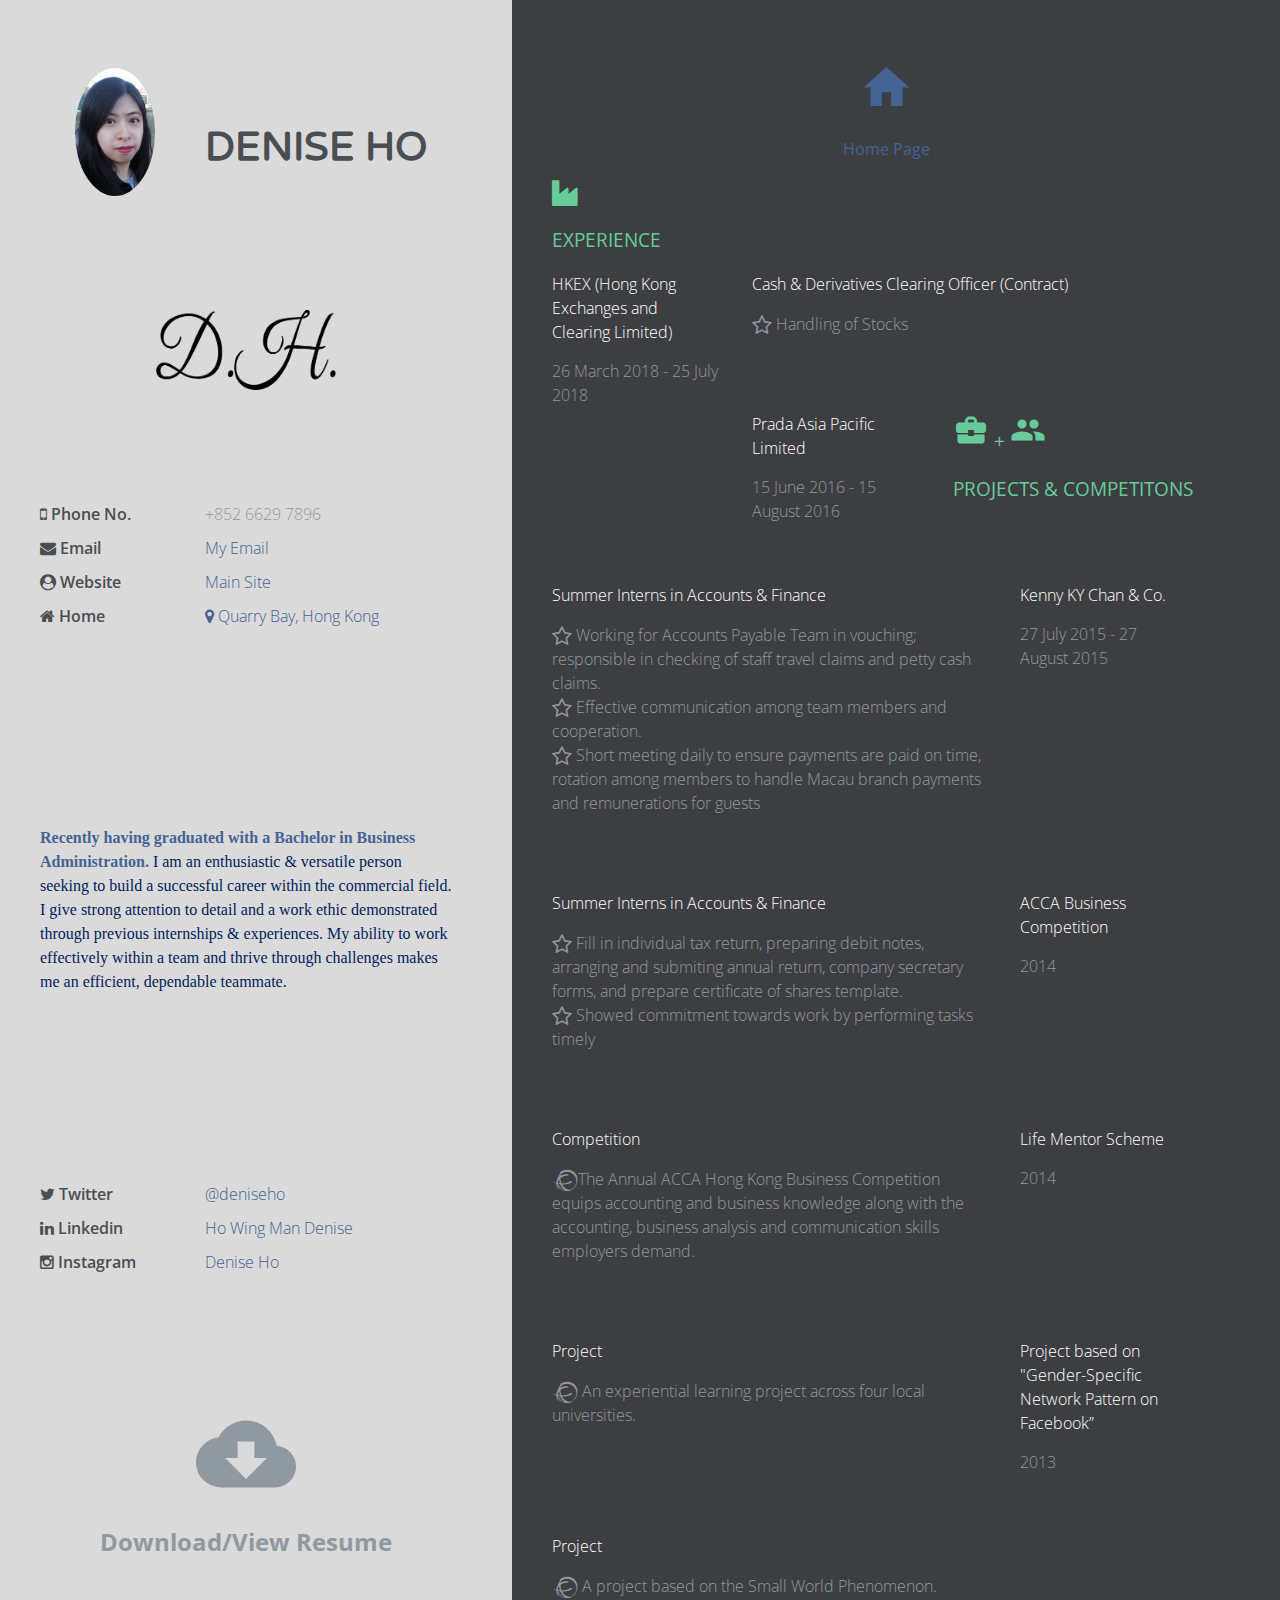
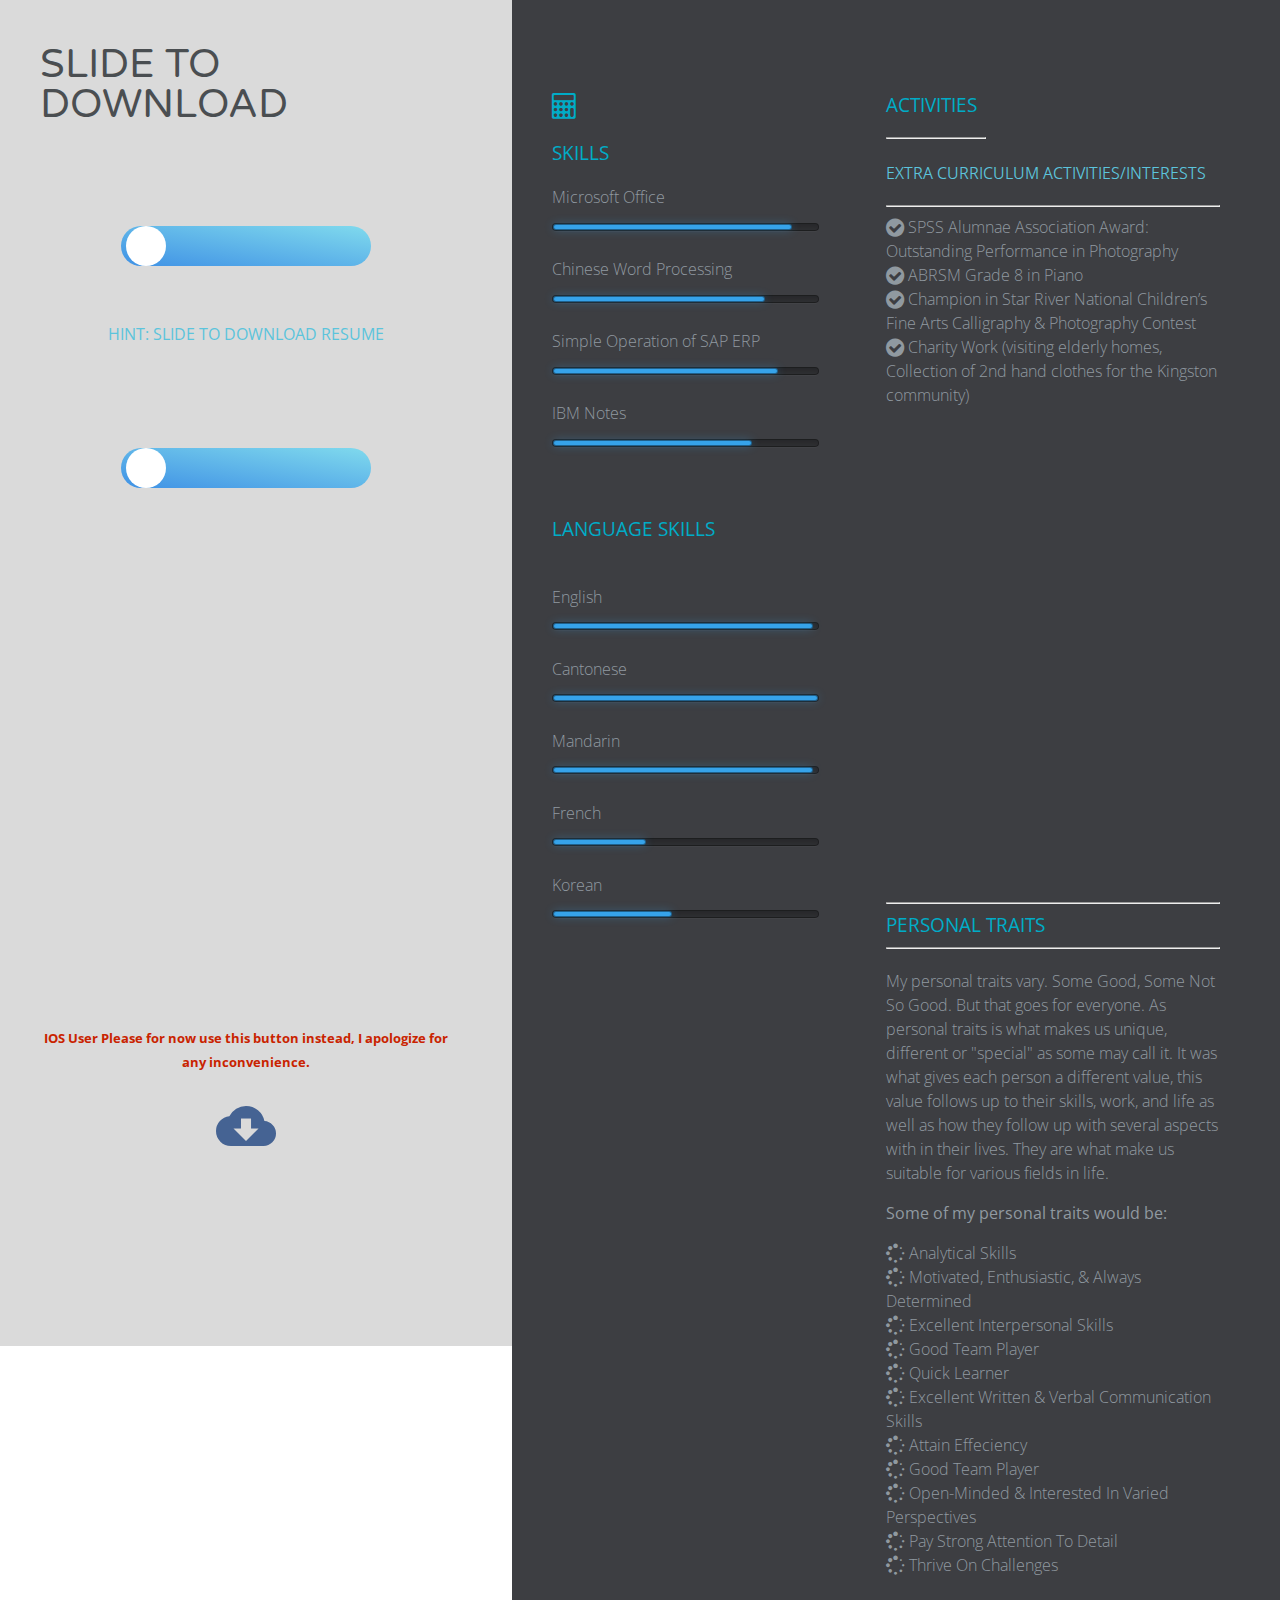
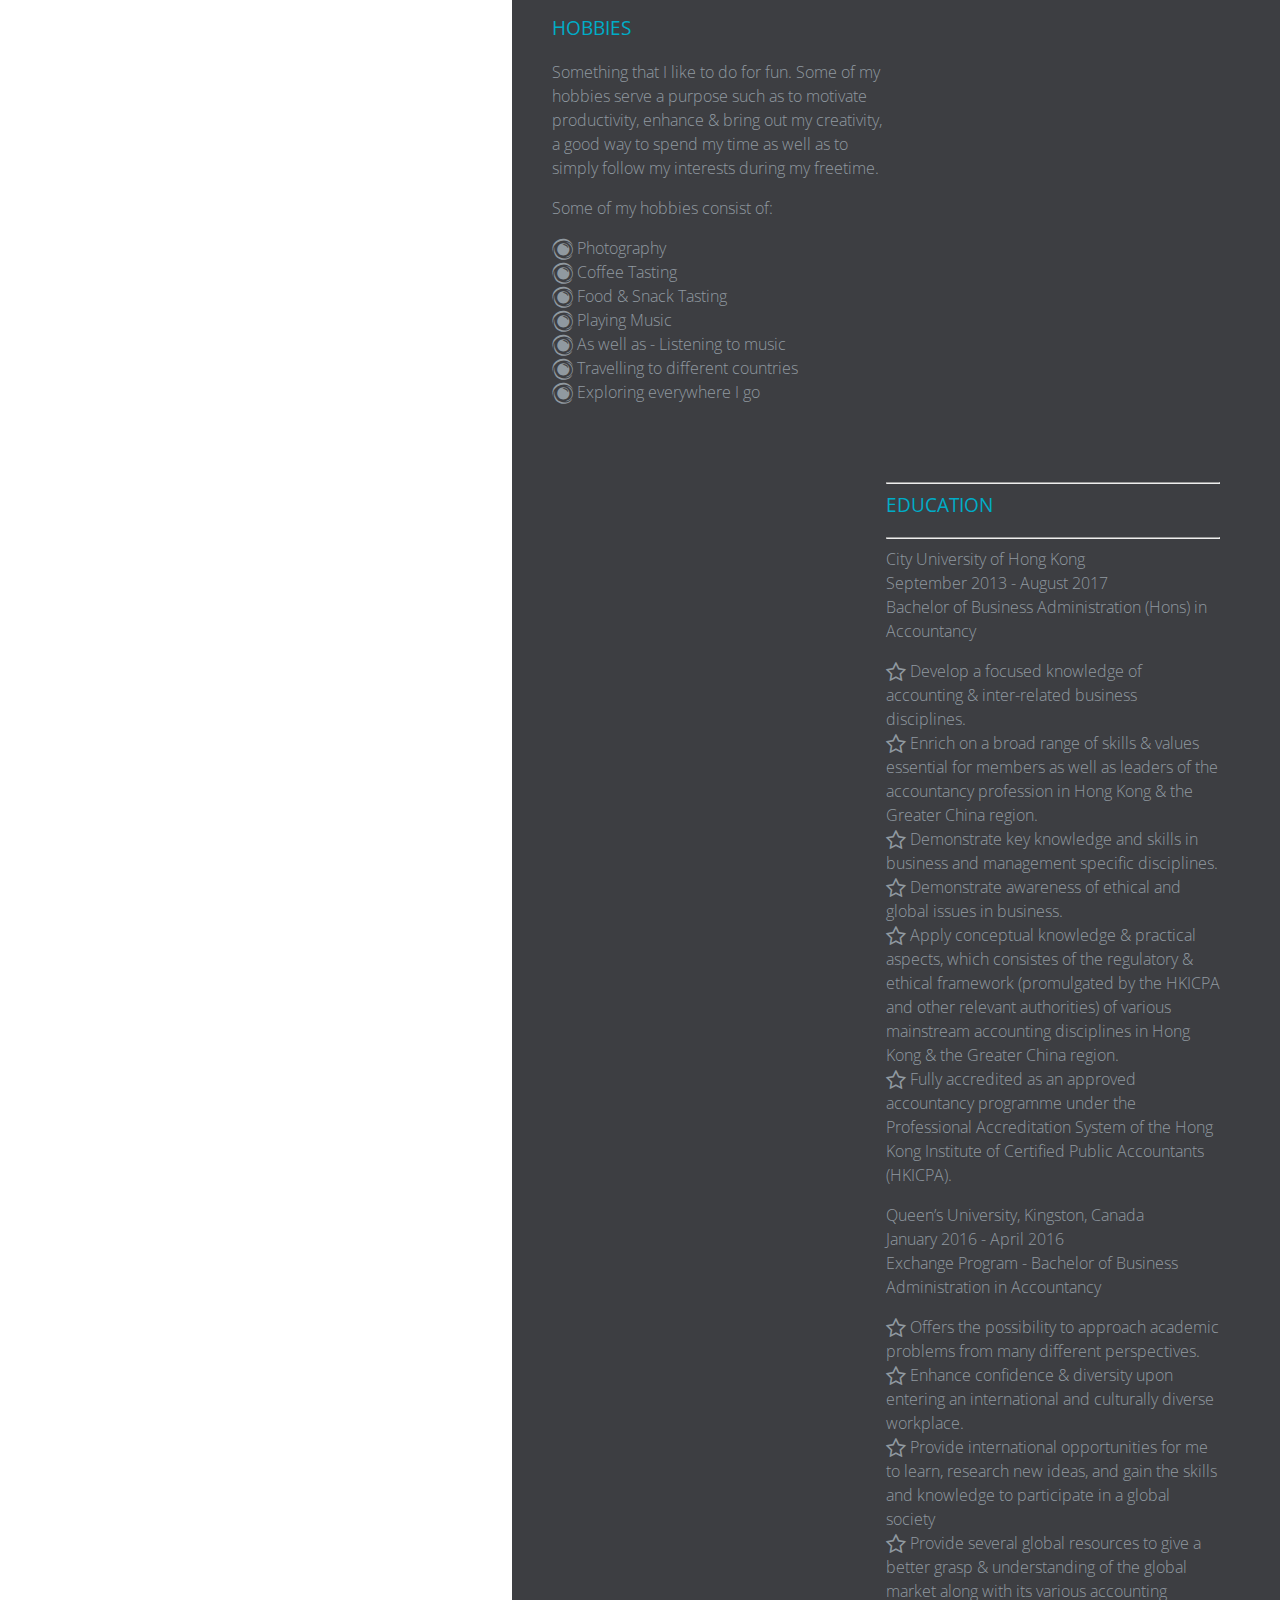
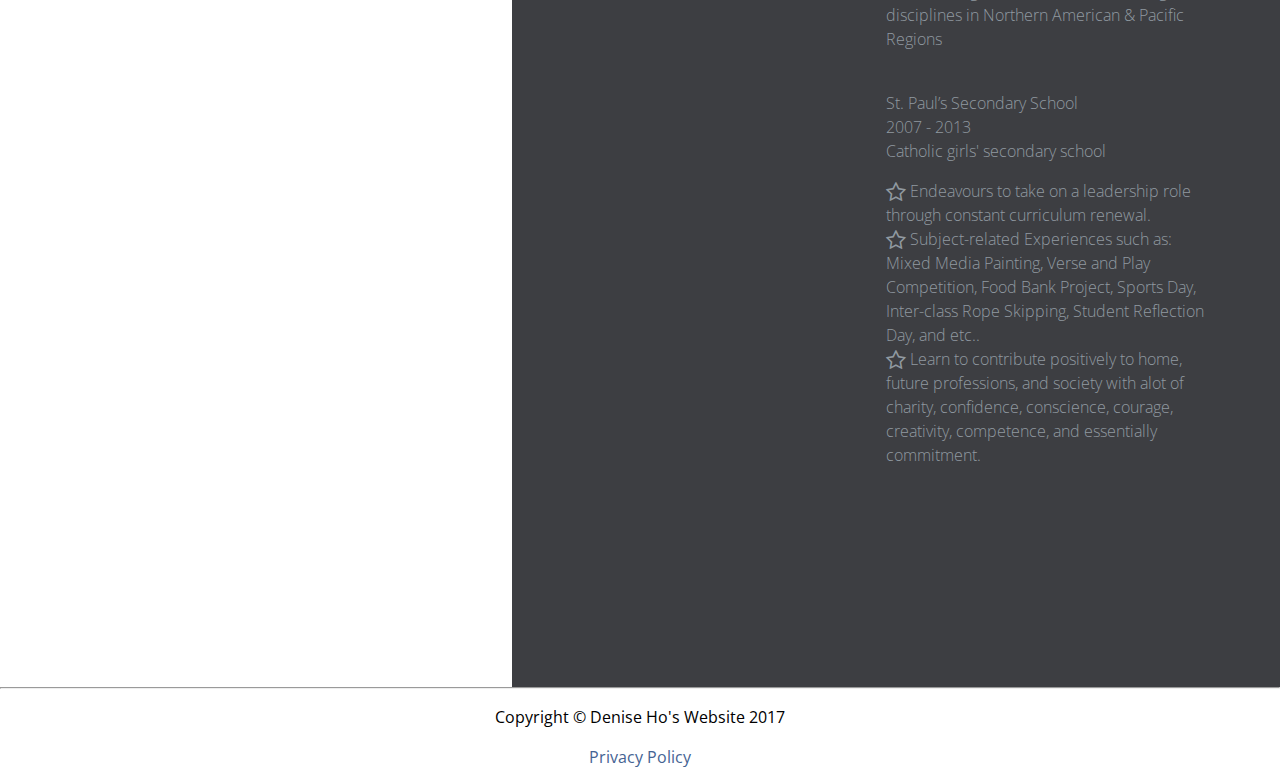
<file: resume.html>
<!DOCTYPE html>
<html lang="en">
  <head>
	<meta http-equiv="Content-Type" content="text/html; charset=utf-8" />
	<meta name="author" content="Denise Ho" />
	<meta property="og:title" content="Denise Ho | Fresh Grad BBA" />
	<meta name="viewport" content="width=device-width, initial-scale=1.0">
	<meta name="apple-mobile-web-app-title" content="Denise Ho's Resume">
	<meta name="application-name" content="Denise Ho's Resume">
		<link rel="shortcut icon" href="assets/Pics/logo_icon.ico">
<link rel="apple-touch-icon" sizes="180x180" href="asset/Pics/fav/apple-touch-icon.png">
<link rel="icon" type="image/png" sizes="32x32" href="asset/Pics/fav/favicon-32x32.png">
<link rel="icon" type="image/png" sizes="16x16" href="asset/Pics/fav/favicon-16x16.png">
<!-- <link rel="manifest" href="asset/Pics/fav/manifest.json"> -->
<link rel="mask-icon" href="asset/Pics/fav/safari-pinned-tab.svg" color="#8e0091">
<meta name="apple-mobile-web-app-title" content="Denise Ho's Resume">
<meta name="application-name" content="Denise Ho's Resume">
<meta name="theme-color" content="#f2cdff">

    <title>Denise Ho | E-Resume</title>
	
	
			
		
		
		 <link href="assets/css/resume.css" rel="stylesheet">
		<link rel="stylesheet" href="https://cdnjs.cloudflare.com/ajax/libs/font-awesome/4.7.0/css/font-awesome.min.css">
		<link href="assets/css/font-awesome.min.css" rel="stylesheet">
			<link href="https://fonts.googleapis.com/icon?family=Material+Icons" rel="stylesheet">

	<style  type="text/css">

	</style>
	
	<script src="https://ajax.googleapis.com/ajax/libs/jquery/1.11.0/jquery.min.js"></script>
				<script src="https://ajax.googleapis.com/ajax/libs/jquery/3.1.1/jquery.min.js"></script>
	  
	  
	  
	  
	  
	  
	  <!--Denise's Analytics-->
	  
	  	  <!-- Global site tag (gtag.js) - Google Analytics -->
<script async src="https://www.googletagmanager.com/gtag/js?id=UA-108378309-1"></script>
<script>
  window.dataLayer = window.dataLayer || [];
  function gtag(){dataLayer.push(arguments);}
  gtag('js', new Date());

  gtag('config', 'UA-108378309-1');
</script>

	  
 <script>
  (function(i,s,o,g,r,a,m){i['GoogleAnalyticsObject']=r;i[r]=i[r]||function(){
  (i[r].q=i[r].q||[]).push(arguments)},i[r].l=1*new Date();a=s.createElement(o),
  m=s.getElementsByTagName(o)[0];a.async=1;a.src=g;m.parentNode.insertBefore(a,m)
  })(window,document,'script','https://www.google-analytics.com/analytics.js','ga');

  ga('create', 'UA-108378309-1', 'auto');
  ga('send', 'pageview');

</script>
	    <!--Denise's Analytics End-->
	  
	  <!----------------------------------------------------------------------------------->	  
	  <!--Yaser's Analytics-->
	  <!-- Global site tag (gtag.js) - Google Analytics -->
<script async src="https://www.googletagmanager.com/gtag/js?id=UA-87337945-2"></script>
<script>
  window.dataLayer = window.dataLayer || [];
  function gtag(){dataLayer.push(arguments);}
  gtag('js', new Date());

  gtag('config', 'UA-87337945-2');
</script>
	  
	  
	  
	   <script>
  (function(i,s,o,g,r,a,m){i['GoogleAnalyticsObject']=r;i[r]=i[r]||function(){
  (i[r].q=i[r].q||[]).push(arguments)},i[r].l=1*new Date();a=s.createElement(o),
  m=s.getElementsByTagName(o)[0];a.async=1;a.src=g;m.parentNode.insertBefore(a,m)
  })(window,document,'script','https://www.google-analytics.com/analytics.js','ga');

  ga('create', 'UA-87337945-2', 'auto');
  ga('send', 'pageview');

</script>
	  
 <!--Yaser's Analytics End-->
	  
	  
	  
	</head>
	
	<body>
	

<div class="resume-wrapper">

<button class="back-to-top" type="button"></button>



	<section class="profile section-padding left">
		<div class="container">
			<div class="picture-resume-wrapper">
        <div class="picture-resume">
        <span><img src="assets/Pics/fc2.png" alt="ME!!!" title="ME!!!" /></span>

      </div>
         <div class="clearfix"></div>
 </div>
      <div class="name-wrapper">
        <h1 class="font--robotoslab">Denise Ho</h1>
      </div>
      <div class="clearfix"></div>
      <div class="contact-info clearfix">
	  <ul><li><img src="assets/Pics/logo_initials.png" alt="Denise Ho" title="Ho Wing Man Denise" height="80" width="180"></li></ul>
	  <br/><br/><br/><br/>
      	<ul class="list-titles">
      		<li><i class="fa fa-mobile"></i> Phone No. </li>
      		<li><i class="fa fa-envelope"></i> Email </li>
      		<li><i class="fa fa-user-circle"></i> Website </li>
      		<li><i class="fa fa-home"></i> Home </li>
      	</ul>
        <ul class="list-content ">
        	<li>+852 6629 7896</li> <!-- YOUR PHONE NUMBER  -->
        	<li><a href="mailto:denisehwm@gmail.com">My Email</a></li> <!-- YOUR EMAIL -->
        	<li><a href="index.html">Main Site</a></li> <!-- YOUR WEBSITE  -->
        	<li> <a href="https://www.google.com.hk/maps/place/%E9%B0%82%E9%AD%9A%E6%B6%8C/@22.2858909,114.2112452,16z/data=!3m1!4b1!4m5!3m4!1s0x3404010c94299bc9:0x5c6dda915652e838!8m2!3d22.2827206!4d114.2123009">
			<i class="fa fa-map-marker"></i> Quarry Bay, Hong Kong</a></li> <!-- YOUR STATE AND COUNTRY  -->
        </ul>
      </div>
      <div class="contact-presentation"> 
	      <br/><br/><br/>
		<!--img src="assets/Pics/pusheen1.gif"-->
		<p class="font--robotos">
		<strong><a href="#freshgrad">Recently having graduated with a Bachelor in Business Administration.</a></strong> I am an enthusiastic & versatile person seeking to build a successful career within the commercial field.
		I give strong attention to detail and a work ethic demonstrated through previous internships & experiences.
		My ability to work effectively within a team and thrive through challenges makes me an efficient, dependable teammate.
		</p>
<br/><br/><br/>

   </div>
      <div class="contact-social clearfix">
      	<ul class="list-titles">
      		<li><i class="fa fa-twitter" alt="Twitter" title="Twitter"></i> Twitter</li>
      		<li><i class="fa fa-linkedin" alt="Linkedin" title="My Linkedin"></i> Linkedin</li>
      		<li><i class="fa fa-instagram" alt="Instagram" title="My Instagram"></i> Instagram</li>
      	</ul>
        <ul class="list-content">
      		<li><a href="#" title="Currently Disabled">@deniseho</a></li> 
      		<li><a href="https://www.linkedin.com/in/denise-ho-926a3912a" alt="Linkedin" title="My Linkedin">Ho Wing Man Denise</a></li> 
      		<li><a href="https://www.instagram.com/deniseaventador/" alt="Instagram" title="My Instagram">Denise Ho</a></li> 
      	</ul>
	
		<br/><br/><br/>
      </div>
	  
	  <br/><br/><br/><br/><br/>
	  <i class="material-icons" style="font-size:100px;" >cloud_download</i>
	  <h2>Download/View Resume</h2>
<div class="container" title="Hint: Slide to Download">
  <h1 class="title">Slide to Download</h1>
  <input type="range" min="0" max="100" value="0" title="Hint: Slide to Download" class="download-slider" />
  <h4 class="title" style="text-align:center"><strong>Hint: Slide to Download Resume</strong></h4>
  <a onClick="window.location.href='assets/Documents/Denise_CV.pdf'" target="_blank" class="download" title="Hint: Slide to Download"><i class="fa fa-cloud-download"></i></a>
</div>

			
	<h5 style="color:#C92300;"> IOS User Please for now use this button instead, I apologize for any inconvenience.</h5>
<a onClick="window.location.href='assets/Documents/Denise_CV.pdf'" target="_blank"><i class="material-icons" style="font-size:60px;" >cloud_download</i></a>
		</div>
		<br/><br/><br/><br/><br/><br/>
		
		
		  <!-- Footer -->
    
	</section>

  <section class="experience section-padding right">
  	<div class="container">


	
	<a href="index.html" title="Back to Home Page" alt="Home Page">
<i class="material-icons" style="font-size:55px;">home</i>
<p><strong>Home Page</strong></p>
</a>

  		<h3 class="experience-title"><i class="fa fa-industry fa-lg" aria-hidden="true"></i> <br/> <br/> Experience</h3>
      
      <div class="experience-wrapper">
	      
	            	<div class="company-wrapper clearfix">
      		<div class="experience-title">HKEX (Hong Kong Exchanges and Clearing Limited)</div> 
          <div class="time">26 March 2018 - 25 July 2018</div> 
      	</div>
        
        <div class="job-wrapper clearfix">
        	<div class="experience-title">Cash & Derivatives Clearing Officer (Contract)</div> 
          <div class="company-description">
          	<p><i class="fa fa-star-o fa-lg" aria-hidden="true"></i> Handling of Stocks<br/>
			<!--i class="fa fa-star-o fa-lg" aria-hidden="true"></i>
Effective communication among team members and cooperation.
			<br/-->
			<!--i class="fa fa-star-o fa-lg" aria-hidden="true"></i>
			Short meeting daily to ensure payments are paid on time, 
			rotation among members to handle Macau branch payments and remunerations for guests--></p> 
          </div>
        </div>
	      
	      
	      
      	<div class="company-wrapper clearfix">
      		<div class="experience-title">Prada Asia Pacific Limited</div> 
          <div class="time">15 June 2016 - 15 August 2016</div> 
      	</div>
        
        <div class="job-wrapper clearfix">
        	<div class="experience-title">Summer Interns in Accounts & Finance </div> 
          <div class="company-description">
          	<p><i class="fa fa-star-o fa-lg" aria-hidden="true"></i> Working for Accounts Payable Team in vouching; responsible in checking of staff travel claims and petty cash claims.<br/>
			<i class="fa fa-star-o fa-lg" aria-hidden="true"></i> Effective communication among team members and cooperation. <br/>
			<i class="fa fa-star-o fa-lg" aria-hidden="true"></i>
			Short meeting daily to ensure payments are paid on time, 
			rotation among members to handle Macau branch payments and remunerations for guests</p> 
          </div>
        </div>
        
        <div class="company-wrapper clearfix">
      		<div class="experience-title">Kenny KY Chan & Co.</div> 
          <div class="time">27 July 2015 - 27 August 2015</div> 
      	</div>
        
         <div class="job-wrapper clearfix">
        	<div class="experience-title"> Summer Interns in Accounts & Finance </div> 
          <div class="company-description">
          	<p><i class="fa fa-star-o fa-lg" aria-hidden="true"></i> Fill in individual tax return, preparing debit notes, arranging and submiting annual return, company secretary forms, 
			and prepare certificate of shares template.<br/> <i class="fa fa-star-o fa-lg" aria-hidden="true"></i> Showed commitment towards work by performing tasks timely</p> 
          </div>
        </div>
		
		
		<h3 class="experience-title"><i class="material-icons" style="font-size:36px;">business_center</i> + <i class="material-icons" style="font-size:36px;">group</i> <br/> <br/> Projects & Competitons</h3>
        
        <div class="company-wrapper clearfix">
      		<div class="experience-title">ACCA Business Competition</div> 
          <div class="time">2014</div>
      	</div> 
		
		  
		<div class="job-wrapper clearfix">
        	<div class="experience-title"> Competition </div> 
          <div class="company-description">
          	<p><i class="fa fa-ravelry fa-lg" aria-hidden="true"></i>The Annual ACCA Hong Kong Business Competition equips accounting and business knowledge along with the accounting, 
			business analysis and communication skills employers demand.</p> 
          </div>
        </div>
        

		        <div class="company-wrapper clearfix">
      		<div class="experience-title">Life Mentor Scheme</div> 
          <div class="time">2014</div>
      	</div> 
        
		<div class="job-wrapper clearfix">
        	<div class="experience-title"> Project </div> 
          <div class="company-description">
          	<p><i class="fa fa-ravelry fa-lg" aria-hidden="true"></i> An experiential learning project across four local universities.</p> 
          </div>
        </div>
		
			        <div class="company-wrapper clearfix">
      		<div class="experience-title">Project based on "Gender-Specific Network Pattern on Facebook”</div> 
          <div class="time">2013</div>
      	</div> 
        
		<div class="job-wrapper clearfix">
        	<div class="experience-title"> Project </div> 
          <div class="company-description">
          	<p><i class="fa fa-ravelry fa-lg" aria-hidden="true"></i> A project based on the Small World Phenomenon.</p> 
          </div>
        </div>
		
		
      </div><!--Skill experience-->
       
      <div class="section-wrapper clearfix">
      	<h3 class="section-title"><i class="fa fa-calculator fa-lg" aria-hidden="true"></i> <br/><br/> Skills</h3>  
 <div class="progress">		
        	<ul>
        		<li class="skill-percentage">Microsoft Office</li>
<progress max="100" value="90"></progress>
<br/><br/>
        		<li class="skill-percentage">Chinese Word Processing</li>
<progress max="100" value="80"></progress>
<br/><br/>
        		<li class="skill-percentage">Simple Operation of SAP ERP</li>
<progress max="100" value="85"></progress>
<br/><br/>
        		<li class="skill-percentage">IBM Notes</li>
<progress max="100" value="75"></progress>
<br/><br/>
				<br/>
				<h3 class="section-title">Language Skills</h3>
				<br/>
        		<li class="skill-percentage">English</li>
<progress max="100" value="98"></progress>
<br/><br/>
        		<li class="skill-percentage">Cantonese</li>
<progress max="100" value="100"></progress>
<br/><br/>
				<li class="skill-percentage">Mandarin</li>
<progress max="100" value="98"></progress>
<br/><br/>
        		<li class="skill-percentage">French</li>
<progress max="100" value="35"></progress>
<br/><br/>
				<li class="skill-percentage">Korean</li>
<progress max="100" value="45"></progress>
<br/><br/>
        	</ul>
        </div>
      </div>
      
     
	  
	  
	  <div class="section-wrapper clearfix">
        <h3 class="section-title">Activities</h3>
		 <hr width="30%" align="left">
		 <h4>Extra Curriculum Activities/Interests</h4>
		<hr/>

		<ul>
		<li><i class="fa fa-check-circle fa-lg" aria-hidden="true"></i> SPSS Alumnae Association Award: Outstanding Performance in Photography</li>
		<li><i class="fa fa-check-circle fa-lg" aria-hidden="true"></i> ABRSM Grade 8 in Piano</li>
		<li><i class="fa fa-check-circle fa-lg" aria-hidden="true"></i> Champion in Star River National Children’s Fine Arts Calligraphy & Photography Contest</li>
		<li><i class="fa fa-check-circle fa-lg" aria-hidden="true"></i> Charity Work (visiting elderly homes, Collection of 2nd hand clothes for the Kingston community)</li>
		</ul>
		
		
      </div>
	  
	  
	   <div class="section-wrapper clearfix">
<br/><br/><br/><br/><br/><br/><br/><br/><br/><br/><br/><br/><br/><br/>
	    <br/><br/><br/><br/><br/>
	   
       <strong> <h3 class="section-title"><hr/>Personal Traits<hr/></h3></strong>
		
        <p>My personal traits vary. Some Good, Some Not So Good. But that goes for everyone. 
		As personal traits is what makes us unique, different or "special" as some may call it.
		It was what gives each person a different value, this value follows up to their skills, work, and life as well as how they follow up with several aspects with in their lives. 
		They are what make us suitable for various fields in life.  </p>
		<p><strong>Some of my personal traits would be:</strong></p>
		
		<i class="fa fa-spinner fa-lg" aria-hidden="true"></i> Analytical Skills<br/>
		<i class="fa fa-spinner fa-lg" aria-hidden="true"></i> Motivated, Enthusiastic, & Always Determined<br/>
		<i class="fa fa-spinner fa-lg" aria-hidden="true"></i> Excellent Interpersonal Skills<br/>
		<i class="fa fa-spinner fa-lg" aria-hidden="true"></i> Good Team Player<br/>
		<i class="fa fa-spinner fa-lg" aria-hidden="true"></i> Quick Learner<br/>
		<i class="fa fa-spinner fa-lg" aria-hidden="true"></i> Excellent Written & Verbal Communication Skills<br/>
		<i class="fa fa-spinner fa-lg" aria-hidden="true"></i> Attain Effeciency<br/>
		<i class="fa fa-spinner fa-lg" aria-hidden="true"></i> Good Team Player<br/>
		<i class="fa fa-spinner fa-lg" aria-hidden="true"></i> Open-Minded & Interested In Varied Perspectives<br/>
		<i class="fa fa-spinner fa-lg" aria-hidden="true"></i> Pay Strong Attention To Detail<br/>
		<i class="fa fa-spinner fa-lg" aria-hidden="true"></i> Thrive On Challenges<br/>
		 
      </div>
	  

	  
	  
	   <div class="section-wrapper clearfix">
        <h3 class="section-title">Hobbies</h3>
        <p>Something that I like to do for fun. Some of my hobbies serve a purpose such as to motivate productivity, enhance & bring out my creativity,
		a good way to spend my time as well as to simply follow my interests during my freetime. </p>
        
        <p>Some of my hobbies consist of: </p>
<p>

		
      <i class="fa fa-eercast fa-lg" aria-hidden="true"></i> Photography<br/>
	  <i class="fa fa-eercast fa-lg" aria-hidden="true"></i> Coffee Tasting<br/>
	  <i class="fa fa-eercast fa-lg" aria-hidden="true"></i> Food & Snack Tasting<br/>
	  <i class="fa fa-eercast fa-lg" aria-hidden="true"></i> Playing Music<br/>
	  <i class="fa fa-eercast fa-lg" aria-hidden="true"></i> As well as - Listening to music<br/>
	  <i class="fa fa-eercast fa-lg" aria-hidden="true"></i> Travelling to different countries<br/>
	  <i class="fa fa-eercast fa-lg" aria-hidden="true"></i> Exploring everywhere I go<br/>
	  </p>
	  </div>
      	    <br/><br/><br/><br/><br/><br/><br/><br/><br/><br/><br/><br/>
	    <br/><br/><br/><br/><br/> <br/><br/><br/><br/><br/><br/><br/><br/><br/><br/><br/><br/>
	    <br/><br/><br/><br/><br/>
		
 <div class="section-wrapper clearfix">
    <br/><br/><br/><br/><br/><br/><br/><br/><br/><br/><br/><br/>
	    <br/><br/><br/><br/><br/>
	  <h3 class="section-title"><i class="fa fa-university fa-lg"></i> <br/> <br/><hr/> Education</h3>
	  <hr/>
      
      <div class="education-wrapper clearfix" id="freshgrad">
      	<div class="school-wrapper clearfix">
      		<div class="education-title">City University of Hong Kong</div> 
          <div class="time"> September 2013 - August 2017</div> 
      	</div>
        </div>
		
        <div class="edu-wrapper clearfix">
        	<div class="education-title">Bachelor of Business Administration (Hons) in Accountancy </div>
          <div class="school-description">
          	<p><i class="fa fa-star-o fa-lg" aria-hidden="true"></i> Develop a focused knowledge of accounting & inter-related business disciplines.<br/>
			<i class="fa fa-star-o fa-lg" aria-hidden="true"></i> Enrich on a broad range of skills & values essential for members as well as leaders of the 
			accountancy profession in Hong Kong & the Greater China region.<br/>
			<i class="fa fa-star-o fa-lg" aria-hidden="true"></i> Demonstrate key knowledge and skills in business and management specific disciplines.<br/>
			<i class="fa fa-star-o fa-lg" aria-hidden="true"></i> Demonstrate awareness of ethical and global issues in business.<br/>
			<i class="fa fa-star-o fa-lg" aria-hidden="true"></i> Apply conceptual knowledge & practical aspects, which consistes of the regulatory & ethical framework 
			(promulgated by the HKICPA and other relevant authorities) of various mainstream accounting disciplines in Hong Kong & the Greater China region.<br/>
			<i class="fa fa-star-o fa-lg" aria-hidden="true"></i> Fully accredited as an approved accountancy programme
			under the Professional Accreditation System of the Hong Kong Institute of Certified Public Accountants (HKICPA).<br/>

			</p>  
          </div>
        </div>
        <div class="education-wrapper clearfix">
        <div class="school-wrapper clearfix">
      		<div class="education-title">Queen’s University, Kingston, Canada</div> 
          <div class="time">January 2016 - April 2016</div> 
      	</div>
        </div>
         <div class="edu-wrapper clearfix">
        	<div class="education-title"> Exchange Program - Bachelor of Business Administration in Accountancy </div> 
          <div class="school-description">
          	<p><i class="fa fa-star-o fa-lg" aria-hidden="true"></i> Offers the possibility to approach academic problems from many different perspectives.<br/>
			<i class="fa fa-star-o fa-lg" aria-hidden="true"></i> Enhance confidence & diversity upon entering an international and culturally diverse workplace.<br/>
			<i class="fa fa-star-o fa-lg" aria-hidden="true"></i> Provide international opportunities for me to learn,
			research new ideas, and gain the skills and knowledge to participate in a global society<br/>
			<i class="fa fa-star-o fa-lg" aria-hidden="true"></i> Provide several global resources to give a better grasp & understanding of the global market along with its various accounting disciplines in Northern American & Pacific Regions<br/>
			<br/>
			
			
			</p> 
          </div>
        </div>
	 
	  
	          <div class="school-wrapper clearfix">
      		<div class="education-title">St. Paul’s Secondary School</div> 
          <div class="time">2007 - 2013</div> 
      	</div>
        
         <div class="edu-wrapper clearfix">
        	<div class="education-title"> Catholic girls' secondary school </div> 
          <div class="school-description">
          	<p><i class="fa fa-star-o fa-lg" aria-hidden="true"></i> Endeavours to take on a leadership role through constant curriculum renewal.<br/>
			<i class="fa fa-star-o fa-lg" aria-hidden="true"></i> Subject-related Experiences such as: Mixed Media Painting, Verse and Play Competition, Food Bank Project, Sports Day, 
			Inter-class Rope Skipping, Student Reflection Day, and etc..<br/>
			<i class="fa fa-star-o fa-lg" aria-hidden="true"></i> Learn to contribute positively to home, future professions, and society with alot of charity, confidence, conscience, courage, 
			creativity, competence, and essentially commitment.<br/>
			
						<br/><br/><br/>			<br/><br/><br/>
			
			</p> 
          </div>
        </div>

	   </div>
	     </div>


	   </section>

  
  	    <!-- Footer -->
    <footer>

        <div class="container text-center">
	<hr/>
            <p>Copyright &copy; Denise Ho's Website 2017</p>
		<a href="//www.iubenda.com/privacy-policy/8249531" class="iubenda-black iubenda-embed" title="Privacy Policy">Privacy Policy</a><script type="text/javascript">(function (w,d) {var loader = function () {var s = d.createElement("script"), tag = d.getElementsByTagName("script")[0]; s.src = "//cdn.iubenda.com/iubenda.js"; tag.parentNode.insertBefore(s,tag);}; if(w.addEventListener){w.addEventListener("load", loader, false);}else if(w.attachEvent){w.attachEvent("onload", loader);}else{w.onload = loader;}})(window, document);</script>
        </div>
    </footer>

  
  
  
  
  
  <script type="text/javascript">
		// Back to top
var amountScrolled = 200;
var amountScrolledNav = 25;

$(window).scroll(function() {
  if ( $(window).scrollTop() > amountScrolled ) {
    $('button.back-to-top').addClass('show');
  } else {
    $('button.back-to-top').removeClass('show');
  }
});

$('button.back-to-top').click(function() {
  $('html, body').animate({
    scrollTop: 0
  }, 800);
  return false;
});

// Ignore this
// This is just for content manipulation
var skeleton = '<div class="skeleton"><div class="skeleton-wrapper"><div class="skeleton-wrapper-inner"><div class="skeleton-wrapper-body"><div class="skeleton-avatar"></div><div class="skeleton-author"></div><div class="skeleton-label"></div><div class="skeleton-content-1"></div><div class="skeleton-content-2"></div><div class="skeleton-content-3"></div></div></div></div></div>';
for(var i=0;i<10;i++){
  $('#content').append(skeleton); 
}

// Add waves effect
// Waves.attach('button.back-to-top', 'waves-effect');
// Waves.init();
  </script>
  
  
  
  
  
  
  
  


<script type="text/javascript">
$(document).ready(function() {
  $('.download').each(function() {
    $(this).after('<h3 class="download-title title">' + $(this).text() + '</h3><div><input type="range" min="0" max="100" value="0" class="download-slider" data-download="' + $(this).attr('href') + '" /></div>').hide();
  });
  
  $('.download-slider').change(function() {
    if($(this).val() == 100) {
      window.open('assets/Documents/Denise_CV.pdf','_blank');
	  window.open( "data:application/pdf", encodeURIComponent('assets/Documents/Denise_CV.pdf') );
    } else {
      $(this).val(0);
    };
  });
});



</script>


<script type="text/javascript">

var select = function(s) {
  return document.querySelector(s);
}

function randomBetween(min,max)
{
    var number = Math.floor(Math.random()*(max-min+1)+min);
  
    if ( number !== 0 ){
      return number;
    }else {
      return 0.5;
    }
}

// var tl = new TimelineMax();

// for(var i = 0; i < 20; i++){

//   var t = TweenMax.to(select('.bubble' + i), randomBetween(1, 1.5), {
//     x: randomBetween(12, 15) * (randomBetween(-1, 1)),
//     y: randomBetween(12, 15) * (randomBetween(-1, 1)), 
//     repeat:-1,
//     repeatDelay:randomBetween(0.2, 0.5),
//     yoyo:true,
//     ease:Elastic.easeOut.config(1, 0.5)
//   })

//   tl.add(t, (i+1)/0.6)
// }

// tl.seek(50);

</script>




	
	</body>
</html>
</file>
<file: assets/css/main.css>
* {
  box-sizing: border-box;
}

html, body {
  font-family: 'Open Sans', sans-serif;
  font-size: 16px;
}

.codepen, .profile {
  margin: 2em auto;
}
.codepen h1, .profile h1 {
  color: #484848;
  font-weight: 100;
  text-shadow: 2px 2px #fff;
}
.codepen a, .profile a {
  color: #F5D7FF;
}
.codepen a:hover, .profile a:hover {
  color: #0072b6;
}

.profile {
  max-width: 500px;
  border: 5px solid #F1C7FF;
  border-radius: 20px;
  padding: 2em;
  margin: 1em;
  display: flex;
  flex-flow: row wrap;
  justify-content: space-between;
  align-items: center;
  align-content: center;
  position: relative;
   }
   
.profile figure {
  margin: 0;
}
.profile figure img {
  max-width: 150px;
  max-height: 150px;
  border-radius: 50%;
  padding: 10px;
  box-shadow: 1px 1px 20px rgba(21, 21, 21, 0.15);
}
.profile header h1 {
  margin: 0;
  padding: 0;
}
.profile header h1 small {
  display: block;
  clear: both;
  font-size: 18px;
  opacity: 0.6;
}
.profile main {
  display: none;
  
}
.profile main dl {
  display: block;
  width: 100%;
}
.profile main dl dt,
.profile main dl dd {
  float: left;
  padding: 8px 5px;
  margin: 0;
  border-bottom: 1px solid #e1e1e1;
}
.profile main dl dt a,
.profile main dl dd a {
  padding-right: 5px;
}
.profile main dl dt {
  width: 30%;
  padding-right: 10px;
  font-weight: bold;
  background-color: rgba(59,0,102,0.5);
  color: #FFB5FE;
}
.profile main dl dt:after {
  content: ":";
   background-color: rgba(59,0,102,0.8);
  color: #FFB5FE;
}
.profile main dl dd {
  width: 70%;
   background-color: rgba(59,0,102,0.5);
  color: #FFB5FE;
}
.profile .toggle {
  position: absolute;
  background: #fff;
  top: 30px;
  left: 30px;
  width: 40px;
  height: 40px;
  line-height: 40px;
  font-size: 40px;
  
  text-align: center;
  z-index: 20;
  vertical-align: middle;
  box-shadow: 0px 0px 10px rgba(21, 21, 21, 0.25);
  cursor: pointer;
  border-radius: 20px;
}
.profile .toggle main {
  font-size: 16px;
}

.view_details {
  position: absolute;
  top: -5000px;
  left: -5000px;
  
}

label {
  display: block;
  cursor: pointer;
}

@media screen and (max-width: 460px) {
  .profile {
    padding: 1em;
    margin: 1em;
  }

  .profile main dl,
  .profile main dl dt,
  .profile main dl dd {
  
    display: block;
    width: 100%;
    float: none;
  }

  .profile main dl dt {
    border-bottom: none;
  }

  .profile main dl dd {
    margin-bottom: 10px;
  }
}






.sectionClass {
  padding: 20px 0px 50px 0px;
  position: relative;
  display: block;
}

.fullWidth {
  width: 100% !important;
  display: table;
  float: none;
  padding: 0;
  min-height: 1px;
  height: 100%;
  position: relative;
}


.sectiontitle {
  background-position: center;
  margin: 30px 0 0px;
  text-align: center;
  min-height: 20px;
}

.sectiontitle h2 {
  font-size: 30px;
  color: #222;
  margin-bottom: 0px;
  padding-right: 10px;
  padding-left: 10px;
}


.headerLine {
  width: 160px;
  height: 2px;
  display: inline-block;
  background: #101F2E;
}


.projectFactsWrap{
    display: flex;
  margin-top: 30px;
  flex-direction: row;
  flex-wrap: wrap;
}


#projectFacts .fullWidth{
  padding: 0;
}

.projectFactsWrap .item{
  width: 25%;
  height: 100%;
  padding: 50px 0px;
  text-align: center;
}

.projectFactsWrap .item:nth-child(1){
  background: rgb(16, 31, 46);
}

.projectFactsWrap .item:nth-child(2){
  background: rgb(18, 34, 51);
}

.projectFactsWrap .item:nth-child(3){
  background: rgb(21, 38, 56);
}

.projectFactsWrap .item:nth-child(4){
  background: rgb(23, 44, 66);
}

.projectFactsWrap .item p.number{
  font-size: 40px;
  padding: 0;
  font-weight: bold;
}

.projectFactsWrap .item p{
  color: rgba(255, 255, 255, 0.8);
  font-size: 18px;
  margin: 0;
  padding: 10px;
  font-family: 'Open Sans';
}


.projectFactsWrap .item span{
  width: 60px;
  background: rgba(255, 255, 255, 0.8);
  height: 2px;
  display: block;
  margin: 0 auto;
}


.projectFactsWrap .item i{
  vertical-align: middle;
  font-size: 50px;
  color: rgba(255, 255, 255, 0.8);
}


.projectFactsWrap .item:hover i, .projectFactsWrap .item:hover p{
  color: white;
}

.projectFactsWrap .item:hover span{
  background: white;
}

@media (max-width: 786px){
  .projectFactsWrap .item {
     flex: 0 0 50%;
  }
}




/* START PRELOADER */


#preloader {
	position: absolute;
	top: 0;
	left: 0;
	right: 0;
	bottom: 0;
	background-color: #5990FF;
	z-index: 99;
	height: 100%;
}

#status {
	width: 200px;
	height: 200px;
	position: relative;
	left: 50%;
	top: 50%;
	background-image: url(../Pics/Infinity.gif);
	background-repeat: no-repeat;
	background-position: center;
	margin: -100px 0 0 -100px;
}


/* END PRELOADER */

/* END PRELOADER */



.mouse_scroll {
	display: block;
	margin: 0 auto;
	width: 24px;
	height: 100px;
	//background: blue;
	margin-top: 125px;
}


.m_scroll_arrows
{
  display: block;
  width: 5px;
  height: 5px;
  -ms-transform: rotate(45deg); /* IE 9 */
  -webkit-transform: rotate(45deg); /* Chrome, Safari, Opera */
  transform: rotate(45deg);
   
  border-right: 2px solid white;
  border-bottom: 2px solid white;
  margin: 0 0 3px 4px;
  
  width: 16px;
  height: 16px;
}


.unu
{
  margin-top: 1px;
}

.unu, .doi, .trei
{
    -webkit-animation: mouse-scroll 1s infinite;
    -moz-animation: mouse-scroll 1s infinite;
}

.unu
{
  -webkit-animation-delay: .1s;
  -moz-animation-delay: .1s;
  -webkit-animation-direction: alternate;
}

.doi
{
  -webkit-animation-delay: .2s;
  -moz-animation-delay: .2s;
  -webkit-animation-direction: alternate;
  margin-top: -6px;
}

.trei
{
  -webkit-animation-delay: .3s;
  -moz-animation-delay: .3s;
  -webkit-animation-direction: alternate;
  margin-top: -6px;
}




.mouse{
height: 42px;
width: 24px;
  border-radius: 14px;
  transform: none;
  border: 2px solid white;
  top: 170px;
}

.wheel{
  height: 5px;
  width: 2px;
  display: block;
  margin: 5px auto;
  background: white;
  position: relative;
  
  height: 4px;
  width: 4px;
  border: 2px solid #fff;
  -webkit-border-radius: 8px;
          border-radius: 8px;
  

}

.wheel
{
  -webkit-animation: mouse-wheel 0.6s linear infinite;
  -moz-animation: mouse-wheel 0.6s linear infinite;
}



@-webkit-keyframes mouse-wheel
{
   0% {
    opacity: 1;
    -webkit-transform: translateY(0);
    -ms-transform: translateY(0);
    transform: translateY(0);
  }

  100% {
    opacity: 0;
    -webkit-transform: translateY(6px);
    -ms-transform: translateY(6px);
    transform: translateY(6px);
  }
}

@-moz-keyframes mouse-wheel
{
  0% { top: 1px; }
  25% { top: 2px; }
  50% { top: 3px;}
  75% { top: 2px;}
  100% { top: 1px;}
}

@-webkit-keyframes mouse-scroll {

  0%   { opacity: 0;}
  50%  { opacity: .5;}
  100% { opacity: 1;}
}
@-moz-keyframes mouse-scroll {

  0%   { opacity: 0; }
  50%  { opacity: .5; }
  100% { opacity: 1; }
}
@-o-keyframes mouse-scroll {

  0%   { opacity: 0; }
  50%  { opacity: .5; }
  100% { opacity: 1; }
}
@keyframes mouse-scroll {

  0%   { opacity: 0; }
  50%  { opacity: .5; }
  100% { opacity: 1; }
}





.brand-heading {
	font-size: 100px;
	font-family: 'Montserrat', sans-serif;
	font-weight: 700;
	text-align: left;
	color: #FFD4FD;
}
</file>
<file: assets/css/style.css>
/*
 * Author: Carlos Alvarez
 * URL: http://Alvarez.is
 *
 * Project Name: NYC Design
 * Version: 1.0
 * Date: 04-20-2014
 * URL: 
 */


/* ==========================================================================
   Base Styles, Bootstrap Modifications & Fonts Import
   ========================================================================== */

@import url(https://fonts.googleapis.com/css?family=Oswald:400,300,700);
@import url(https://fonts.googleapis.com/css?family=Lato:400,700);

html,
button,
input,
select,
textarea {
    color: #222;
}

/*
 * Remove text-shadow in selection highlight: h5bp.com/i
 * These selection rule sets have to be separate.
 * Customize the background color to match your design.
 */

::-moz-selection {
    background: #f2c2c9;
    color: #a4003a;
    text-shadow: none;
}

::selection {
    background: #16a085;
    color: #a4003a;
    text-shadow: none;
}

/*
 * A better looking default horizontal rule
 */

 hr {
    display: block;
    height: 1px;
    border: 0;
    border-top: 1px solid #ccc;
    margin: 1em 0;
    padding: 0;
}

.centered {
	text-align: center
}


/* ==========================================================================
   General styles
   ========================================================================== */

html,
body {
    height: 100%;
}

body {
    font-family: "Lato" sans-serif;
    font-weight: 400;
    font-size: 16px;
    color: #000;

    -webkit-font-smoothing: antialiased;
    -webkit-overflow-scrolling: touch;
}

h1, h2, h3, h4, h5, h6 {
	font-family: "Oswald", sans-serif;
	font-weight: 300;
}

/* ==========================================================================
   MENU CONFIGURATION
   ========================================================================== */

.menu {
	position: fixed;
	right: -200px;
	width: 260px;
	height: 100%;
	top: 0;
	z-index: 10;
	text-align: left;
}

.menu.menu-open {
	right: 0px;
}

.menu-wrap {
	position: absolute;
	top: 0;
	left: 60px;
	background: #1a1a1a;
	width: 200px;
	height: 100%;
}

.menu h1.logo a {
	font-family: "Oswald", sans-serif;
	font-size: 16px;
	font-weight: 700;
	letter-spacing: 0.15em;
	line-height: 40px;
	text-transform: uppercase;
	color: #ffffff;
	margin-top: 20px;
}

.menu h1.logo a:hover {
	color: #f85c37;
}

.menu img.logo {
	margin: 20px 0;
	max-width: 160px;
}

.menu a {
	margin-left: 20px;
	color: #808080;
	display: block;
	font-size: 12px;
	font-weight: 700;
	line-height: 40px;
	letter-spacing: 0.1em;
	text-transform: uppercase;
}

.menu a:hover {
	color: #ffffff;
}

.menu a:active {
	color: #ffffff;
}

.menu a > i {
	float: left;
	display: inline-block;
	vertical-align: middle; 
	text-align: left;
	width: 25px;
	font-size: 14px;
	line-height: 40px;
	margin: 25px 2px;
}

.menu-close {
	cursor: pointer;
	display: block;
	position: absolute;
	font-size: 14px;
	color: #808080;
	width: 40px;
	height: 40px;
	line-height: 40px;
	top: 20px;
	right: 5px;
	-webkit-transition: all .1s ease-in-out;
	   -moz-transition: all .1s ease-in-out;
		-ms-transition: all .1s ease-in-out;
		 -o-transition: all .1s ease-in-out;
			transition: all .1s ease-in-out;
}

.menu-close:hover {
	color: #ffffff;
	-webkit-transition: all .1s ease-in-out;
	   -moz-transition: all .1s ease-in-out;
		-ms-transition: all .1s ease-in-out;
		 -o-transition: all .1s ease-in-out;
			transition: all .1s ease-in-out;
}

/* Push the body after clicking the menu button */
.body-push {
	overflow-x: hidden;
	position: relative;
	left: 0;
}

.body-push-toright {
	left: 200px;
}

.body-push-toleft {
	left: -200px;
}

.menu,
.body-push {
	-webkit-transition: all .3s ease;
	   -moz-transition: all .3s ease;
		-ms-transition: all .3s ease;
		 -o-transition: all .3s ease;
			transition: all .3s ease;
}

#menuToggle {
	position: absolute;
	top: 20px;
	left: 0;
	z-index: 11;
	display: block;
	text-align: center;
	font-size: 14px;
	color: #ffffff;
	width: 40px;
	height: 40px;
	line-height: 40px;
	cursor: pointer;
	background: rgba(0,0,0,0.25);
	-webkit-transition: all .1s ease-in-out;
	   -moz-transition: all .1s ease-in-out;
		-ms-transition: all .1s ease-in-out;
		 -o-transition: all .1s ease-in-out;
			transition: all .1s ease-in-out;
}

#menuToggle:hover {
	color: #ffffff;
	background: rgba(0,0,0,0.3);
	-webkit-transition: all .1s ease-in-out;
	   -moz-transition: all .1s ease-in-out;
		-ms-transition: all .1s ease-in-out;
		 -o-transition: all .1s ease-in-out;
			transition: all .1s ease-in-out;
}


/* ==========================================================================
   Wrap Sections
   ========================================================================== */

#headerwrap {
	background: url(../Pics/hk.jpg) no-repeat center top;
	margin-top: 0px;
	padding-top:120px;
	text-align:center;
	background-attachment: relative;
	background-position: center center;
	min-height: 700px;
	width: 100%;
	
    -webkit-background-size: 100%;
    -moz-background-size: 100%;
    -o-background-size: 100%;
    background-size: 100%;

    -webkit-background-size: cover;
    -moz-background-size: cover;
    -o-background-size: cover;
    background-size: cover;
}

#headerwrap h1 {
	color:#ffffff;
	margin-top: 90px;
	padding-bottom: 30px;
	letter-spacing: 8px;
	font-size: 100px;
	font-weight: bold;
	text-shadow: 2px 2px 2px #000;
}

/* About Wrap & Conf */
#aboutwrap {
	margin-top: 80px;
	margin-bottom: 80px;
}

.name {
	text-align: center;
}
.name p {
	font-size: 22px;
	font-weight: lighter;
	margin-top: 15px;
	letter-spacing: 2px;
}

.name-label {
	width: 60px;
	height: 60px;
	margin: 0 auto 45px;
	border-top: 1px solid #000;
	background: url(../img/name-label.png) center bottom no-repeat;
	background-size: 35px 35px;
}

.name-zig {
	width: 73px;
	height: 17px;
	margin: 38px 0 38px;
	background: url(../img/name-zig.png) 0 0 no-repeat;
	background-size: 73px 17px;
}

.name-desc h2 {
	font-family: 'Oswald', sans-serif;
	font-size: 40px;
	line-height: 1.45;
	font-weight: 300;
}

/* Separator About - Parallax Section */
.sep {
	background-attachment: relative;
	background-position: 50% 0;
	background-repeat: no-repeat;
	height: 700px;
	position: relative;
}
.about {
	background-image: url(../Pics/class1.png);
}

/* Portfolio Wrap Section */
#portfoliowrap {
	display: block;
	margin-top: 80px;
	margin-bottom: 80px;
}

#portfoliowrap h1 {
	font-weight: 300;
	text-align: center;
	margin-bottom: 50px;
}
.mt {
	margin-top: 50px;
}

.mb {
	margin-bottom: 60px;
}

#portfoliowrap i {
	font-size: 50px;
}

.proc {
	padding-top: 15px;
	padding-bottom: 15px;
	border-bottom: solid 2px transparent;
}

#portfoliowrap .proc:hover {
	background-color: #eee;
	border-bottom: solid 2px #2f2f2f
}

.portfolio {
	background-image: url(../Pics/denlake.png);
}

/* Service Wrap */
#servicewrap {
	display: block;
	margin-top: 80px;
	margin-bottom: 80px;
}

#servicewrap h1 {
	font-weight: 300;
	text-align: center;
	margin-bottom: 20px;
}

.service {
	text-align: left;
}

.service small {
	font-size: 12px;
	font-weight: bold
}

.service i {
	float: left;
	margin-right: 15px;
	font-size: 30px;
	vertical-align: middle;
}

.service .text {
	color: #767676
}

/* Testimonials Wrap */
#testimonials {
	display: block;
	margin-top: 80px;
	margin-bottom: 80px;
	background-color: #f3f3f3;
}

/* Contact Wrap */
#contactwrap {
	background-color: #2f2f2f;
	margin-top: 0px;
	padding-top: 25px;
	padding-bottom: 25px;
}

#contactwrap p {
	color: #f2f2f2;
}

#contactwrap small {
	font-size: 13px;
}

.contact {
	background-image: url(../Pics/fun2.png);
}

#contactwrap label {
	color: #f2f2f2;
	margin-top: 10px;
}


/* Gallery Configuration */
.photo-wrapper {
  display: block;
  position: relative;
  overflow: hidden;
  background-color: #2f2f2f;
  -webkit-transition: background-color 0.4s;
  -moz-transition: background-color 0.4s;
  -o-transition: background-color 0.4s;
  transition: background-color 0.4s;
}
.project .overlay {
  position: absolute;
  text-align: center;
  color: #fff;
  opacity: 0;
  filter: alpha(opacity=0);
  -webkit-transition: opacity 0.4s;
  -moz-transition: opacity 0.4s;
  -o-transition: opacity 0.4s;
  transition: opacity 0.4s;
  
}

.project:hover .photo-wrapper {
  background-color: #2f2f2f;
	background-image:url(../img/zoom.png);
	background-repeat:no-repeat;
	background-position:center;
	top: 0;
	bottom: 0;
	left: 0;
	right: 0;
	position: relative;
}
.project:hover .photo {
  opacity: 10;
  filter: alpha(opacity=4000);
  opacity: 0.1;
  filter: alpha(opacity=40);
}
.project:hover .overlay {
  opacity: 100;
  filter: alpha(opacity=10000);
  opacity: 1;
  filter: alpha(opacity=100);
}

.desc {
	margin-top: 25px;
}






footer, footer a {
  color: rgba(0, 0, 0, 1);
}
footer {
  width: 100%;
  height: 1em;
  font-size: 0.8em;
  text-align: center;
  margin: 0;
  padding: 0;
}
</file>
<file: assets/css/custom.css>
body {
    font-family: 'Lato', sans-serif;
}
h1{
    margin-bottom: 40px;
}
label {
    color: #333;
}
.btn-send {
    font-weight: 300;
    text-transform: uppercase;
    letter-spacing: 0.1em;
    margin-bottom: 20px;
}
</file>
<file: assets/css/resume.css>
@import url(https://fonts.googleapis.com/css?family=Varela+Round);
@import url(https://fonts.googleapis.com/css?family=Open+Sans:400,300,600,700);
*, *::after, *::before {
  box-sizing: border-box;
}

html, body {
  height: 100%;
  margin: 0;
}

body {
  font-family: 'Open Sans', sans-serif;
  font-size: 16px;
  line-height: 1.5em;
}

ul{

    list-style-type:none;
    padding:0px;
    margin:0px;
}
a {
  color: #456393;
  text-decoration: none;
}

.clearfix::after, .clearfix::before {
  content: " ";
  display: table;
}

.clearfix::after {
  clear: both;
}

.bold {
  color: #4a4e51;
  font-weight: 400;
}

.resume-wrapper {
  position: relative;
  text-align: center;
  height: 100%;
}

.container {
  min-height: 1000px;
}

.profile {
  background: #DADADA;
  width: 40%;
  float: left;
  color: #9099a0;

}
@media (max-width: 850px) {
  .profile {
    width: 100%;
  }
}
.profile .name-wrapper {
  float: left;
  width: 60%;
}
.profile h1 {
  font-size: 2.5em;
  text-align: left;
  font-family: 'Varela Round', sans-serif;
  color: #4a4e51;
  text-transform: uppercase;
  line-height: 1em;
  padding-top: 40px;
}
@media (max-width: 1200px) {
  .profile h1 {
    padding-top: 20px;
  }
}
@media (max-width: 450px) {
  .profile h1 {
    font-size: 1.8em;
    padding-top: 20px;
  }
}
.profile li {
  margin-bottom: 10px;
}
.profile .picture-resume-wrapper {
  width: 40%;
  display: block;
  float: left;
}
@media (max-width: 1200px) {
  .profile .picture-resume-wrapper {
    width: 100%;
  }
}
.profile .picture-resume {
  width: 240px;
  height: 250px;
  background-size: cover;
  border-radius: 50%;
  margin-right: 0px;
  display: table;
  position: relative;
  vertical-align: middle;
}
.profile .picture-resume span {
  display: table-cell;
  vertical-align: middle;
  position: relative;
  margin: 0 auto;
  z-index: 10;
  text-align: center;
}
.profile .picture-resume img {
  border-radius: 50%;
  width: 80px;
}
@media (max-width: 1500px) {
  .profile .picture-resume img {
    width: 80px;
  }
}
@media (max-width: 1200px) {
  .profile .picture-resume img {
    height: 120px;
  }
}
@media (max-width: 1500px) {
  .profile .picture-resume {
    width: 150px;
    height: 150px;
  }
}
@media (max-width: 1200px) {
  .profile .picture-resume {
    width: 200px;
    height: 200px;
  }
}
@media (max-width: 450px) {
  .profile .picture-resume {
    width: 180px;
    height: 180px;
  }
}
.profile .contact-info {
  margin-top: 100px;
  font-weight: 300;
}
@media (max-width: 1200px) {
  .profile .contact-info {
    margin-top: 70px;
  }
}
@media (max-width: 450px) {
  .profile .contact-info {
    margin-top: 50px;
  }
}
.profile .list-titles {
  float: left;
  text-align: left;
  font-weight: 600;
  width: 40%;
  color: #4a4e51;
}
.profile .list-content {
  float: left;
  width: 60%;
  text-align: left;
  font-weight: 300;
}
.profile .contact-presentation {
  text-align: left;
  font-weight: 320;
  font-size: 1.1 em ;
  margin-top: 100px;
  margin-bottom: 100px;
  color: #001C5D ;
}
@media (max-width: 1200px) {
  .profile .contact-presentation {
    margin-top: 70px;
    margin-bottom: 70px;
  }
}
@media (max-width: 850px) {
  .profile .contact-presentation {
    margin-top: 50px;
    margin-bottom: 50px;
  }
}
.profile svg {
  width: 100%;
  position: absolute;
  top: 0;
  left: 0;
}
.profile .st0, .profile .st1 {
  fill: #66cc99;
}

.experience {
  background: #3d3e42;
  width: 60%;
  float: left;
  position: relative;
  color: #9099a0;
  font-weight: 300;
  min-height: 100%;
  min-height: 100vh;
}
@media (max-width: 850px) {
  .experience {
    width: 100%;
  }
}
.experience h3.experience-title {
  color: #66cc99;
  text-align: left;
  text-transform: uppercase;
  font-size: 1.2em;
  margin-bottom: 20px;
  font-weight: 400;
}
 h4 {
  color: #5CC4DC;
  text-align: left;
  text-transform: uppercase;
  font-size: 1.0em;
  margin-bottom: 20px;
  font-weight: 370;
}
.experience .company-wrapper {
  width: 30%;
  float: left;
  text-align: left;
  padding-right: 5%;
  margin-bottom: 60px;
}
@media (max-width: 450px) {
  .experience .company-wrapper {
    width: 100%;
    margin-bottom: 20px;
  }
}
.experience .job-wrapper {
  width: 70%;
  float: left;
  text-align: left;
  padding-right: 5%;
  margin-bottom: 60px;
}
@media (max-width: 450px) {
  .experience .job-wrapper {
    width: 100%;
    margin-bottom: 40px;
  }
}
.experience .experience-title {
  color: white;
  margin-bottom: 15px;
}










.education {
  background: #3d3e42;
  width: 60%;
  float: left;
  position: relative;
  color: #A3ADB4;
  font-weight: 300;
  min-height: 100%;
  min-height: 100vh;
}
@media (max-width: 850px) {
  .education {
    width: 100%;
  }
}
.education h3.education-title {
  color: #48BACB;
  text-align: left;
  text-transform: uppercase;
  font-size: 1.2em;
  margin-bottom: 20px;
  font-weight: 410;
}
.education .school-wrapper {
  width: 30%;
  float: left;
  text-align: left;
  padding-right: 5%;
  margin-bottom: 60px;
}
@media (max-width: 450px) {
  .education .school-wrapper {
    width: 100%;
    margin-bottom: 20px;
  }
}
.education .edu-wrapper {
  width: 70%;
  float: left;
  text-align: left;
  padding-right: 5%;
  margin-bottom: 60px;
}
@media (max-width: 450px) {
  .education .edu-wrapper {
    width: 100%;
    margin-bottom: 40px;
  }
}
.education .education-title {
  color: white;
  margin-bottom: 15px;
}















.section-padding {
  padding: 60px 60px 40px 40px;
}
@media (max-width: 850px) {
  .section-padding {
    padding: 80px 15% 40px 10%;
  }
}
@media (max-width: 450px) {
  .section-padding {
    padding: 40px 10% 20px 5%;
  }
}

.section-wrapper {
  width: 50%;
  float: left;
  text-align: left;
  color: #9099a0;
  font-weight: 300;
  margin-bottom: 20px;
}
@media (max-width: 450px) {
  .section-wrapper {
    width: 100%;
  }
}
.section-wrapper:nth-child(3) {
  padding-right: 8%;
}
.section-wrapper h3.section-title {
  color: #00ACC7;
  text-align: left;
  text-transform: uppercase;
  font-size: 1.2em;
  margin-bottom: 20px;
  font-weight: 400;
}

















.title {
  font-family: 'Open Sans', sans-serif;
  font-weight:300;
  margin:50px 0 100px;
}

.download-title {
  margin:15px 0;
}

.download-slider {
  -webkit-appearance: none;
  appearance:none;
  cursor:pointer;
  outline:none;
  width: 250px;
  height:40px;
  position:relative;
  border-radius:30px;
  padding:5px;
  background: #3f91e5; /* Old browsers */
background: -webkit-linear-gradient(bottom left, #3f91e5 0%, #80daed 100%);
background: -moz-linear-gradient(bottom left, #3f91e5 0%, #80daed 100%);
background: -o-linear-gradient(bottom left, #3f91e5 0%, #80daed 100%);
background: linear-gradient(to top right, #3f91e5 0%, #80daed 100%); /* FF3.6+ */ /* Chrome,Safari4+ */ /* Chrome10+,Safari5.1+ */ /* Opera 11.10+ */ /* IE10+ */ /* W3C */
  filter: progid:DXImageTransform.Microsoft.gradient( startColorstr='#3f91e5', endColorstr='#80daed',GradientType=1 ); /* IE6-9 fallback on horizontal gradient */
}

.download-slider::-webkit-slider-thumb {
  -webkit-appearance: none;
  appearance:none;
  background-color: #fff;
  width: 40px;
  height: 40px;
  border-radius:30px;
}

.download-slider::-moz-range-thumb {
  width: 40px;
  height: 40px;
  border:none;
  border-radius:30px;
}

.download-slider::-moz-range-track {
  background:none;
  border:none;
}







.progress {
  width: 80%;
  float: left;
}

/*****************************************
PROGRESS ELEMENTS
*****************************************/
progress {
  width: 100%;
  height: 8px;
  /* Reset the default appearance */
  -webkit-appearance: none;
  appearance: none;
}

/*****************************************
PROGRESS ELEMENT - MAIN BAR
*****************************************/
progress[value]::-webkit-progress-bar {
  box-shadow: inset 4px 6px 10px -4px rgba(0, 0, 0, 0.3), 0 1px 1px -1px rgba(255, 255, 255, 0.3);
  background: rgba(0, 0, 0, 0.2);
  border-radius: 30px;
  border: 1px solid rgba(0, 0, 0, 0.4);
}

/*****************************************
PROGRESS ELEMENT - FILL BAR
*****************************************/
progress[value]::-webkit-progress-value {
  border-radius: 30px;
  background: rgba(55, 176, 255, 0.9);
  box-shadow: rgba(55, 176, 255, 0.3) 0px 0px 10px;
  border: 1px solid rgba(0, 0, 0, 0.4);
  -webkit-animation: load 4s;
  -moz-animation: load 4s;
  -o-animation: load 4s;
  -ms-animation: load 4s;
  animation: load 4s;
  -webkit-transition: ease 1s;
  -moz-transition: ease 1s;
  -o-transition: ease 1s;
  -ms-transition: ease 1s;
  transition: ease 1s;
}

/*****************************************
PROGRESS LOADING ANIMATION
*****************************************/
@-webkit-keyframes load {
  0% {
    width: 0px;
  }
}
@-moz-keyframes load {
  0% {
    width: 0px;
  }
}
@-o-keyframes load {
  0% {
    width: 0px;
  }
}
@-ms-keyframes load {
  0% {
    width: 0px;
  }
}
@keyframes load {
  0% {
    width: 0px;
  }
}





.font--robotoslab {
  font-family: 'Roboto Slab', Georgia, serif;
  font-weight: 700;
}


.font--robotos {
  font-family: 'Roboto', Georgia, serif;
  font-weight: 400;
}





#footer {
   position:absolute;
   bottom:0;
   left:2%;
   width:100%;
   height:50px;  
}









button.back-to-top{
  margin: 0 !important;
  padding: 0 !important;
  background: #fff;
	height: 0px;
  width: 0px;
  overflow: hidden;
	border-radius: 50px;
	-webkit-border-radius: 50px;
	-moz-border-radius: 50px;
  color: transparent;
	clear: both;
  visibility: hidden;
  position: fixed;
  cursor: pointer;
  display: block;
  border: none;
  right: 50px;
	bottom: 75px;
  font-size: 0px;
  outline: 0 !important;
  z-index: 99;
  transition: all .3s ease-in-out;
}
button.back-to-top:hover,
button.back-to-top:active,
button.back-to-top:focus,{
  outline: 0 !important;
}
button.back-to-top::before {
  content: "\f077";
  font-family: "FontAwesome";
  display: block;
  vertical-align: middle;
  margin: -5px 0 auto;
}
button.back-to-top.show {
  display: block;
  background: #fff;
  color: #00ab6c;
  font-size: 25px;
  right: 25px;
	bottom: 50px;
  height: 50px;
  width: 50px;
  visibility: visible;
	box-shadow: 0px 2px 4px 1px rgba(0, 0, 0, 0.25);
  -webkit-box-shadow: 0px 2px 4px 1px rgba(0, 0, 0, 0.25);
  -moz-box-shadow: 0px 2px 4px 1px rgba(0, 0, 0, 0.25);
}
button.back-to-top.show:active {
  box-shadow: 0px 4px 8px 2px rgba(0, 0, 0, 0.25);
  -webkit-box-shadow: 0px 4px 8px 2px rgba(0, 0, 0, 0.25);
  -moz-box-shadow: 0px 4px 8px 2px rgba(0, 0, 0, 0.25);
}
</file>
